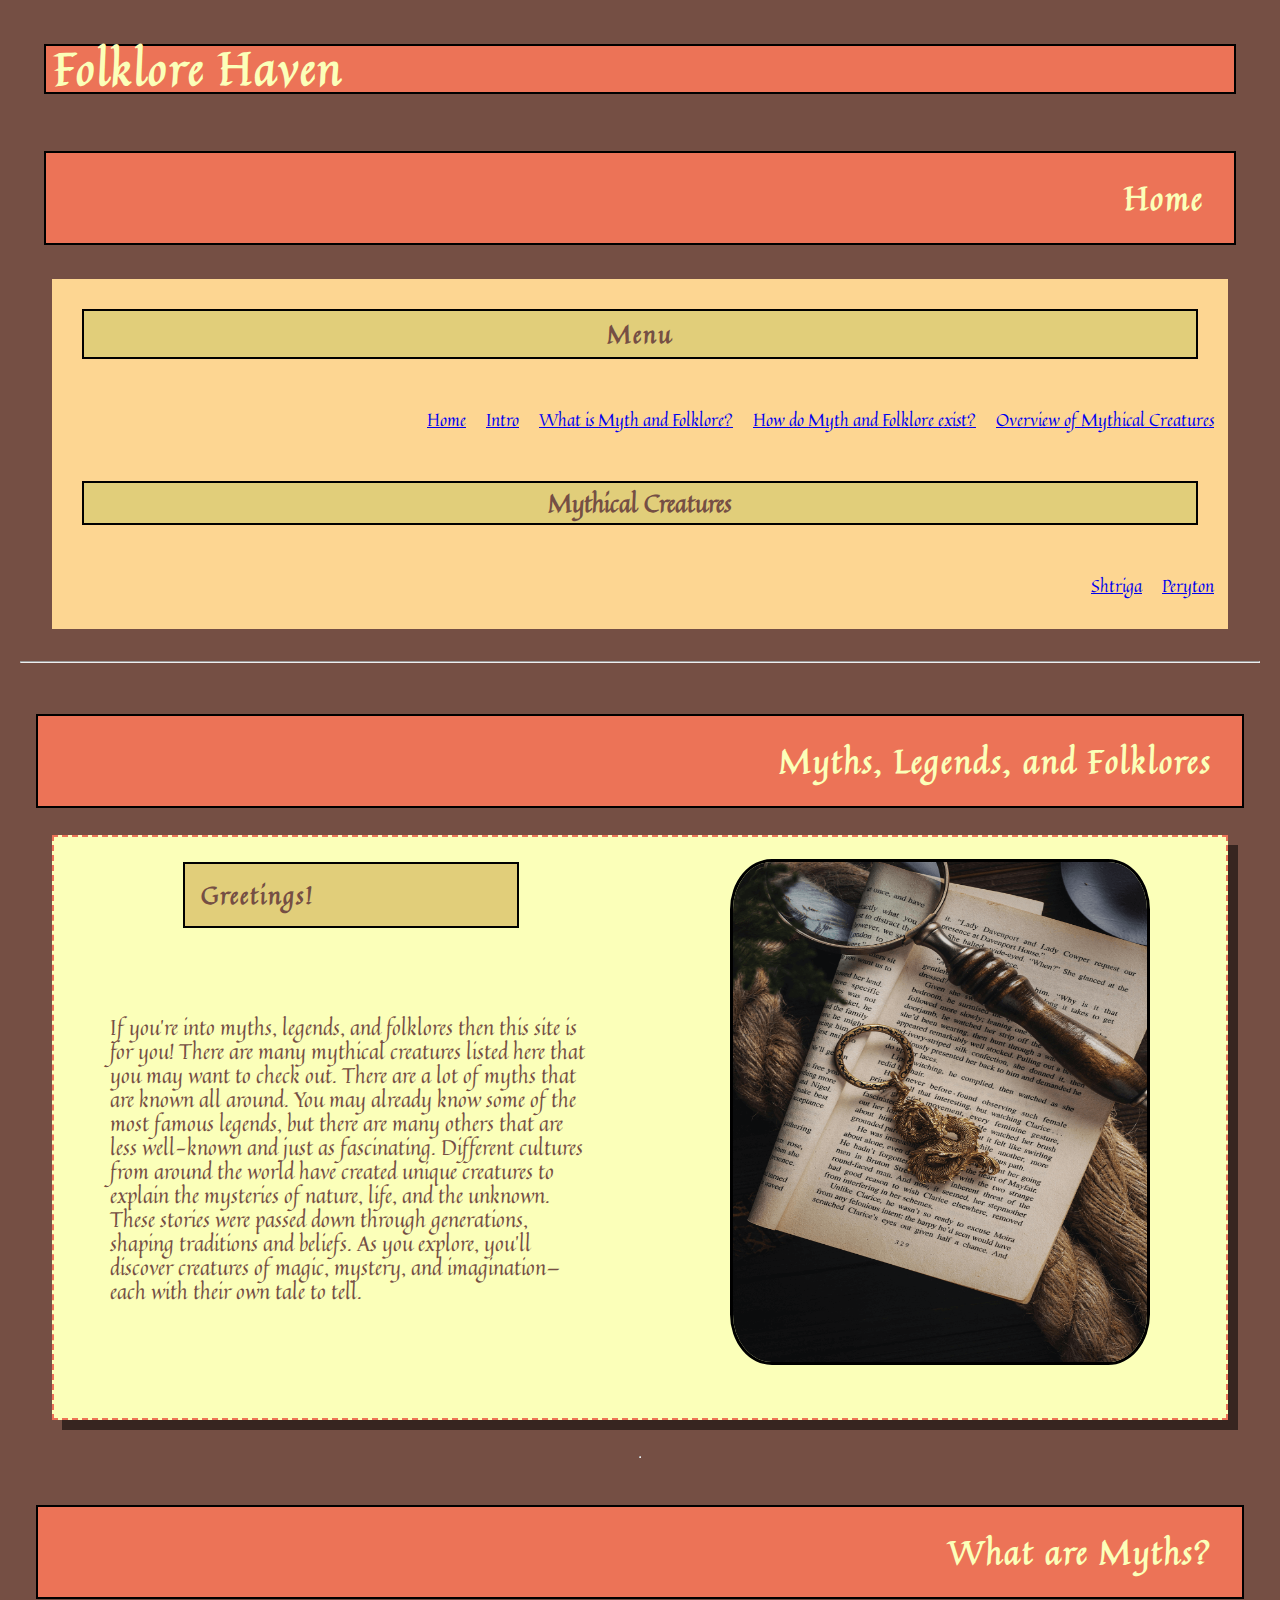
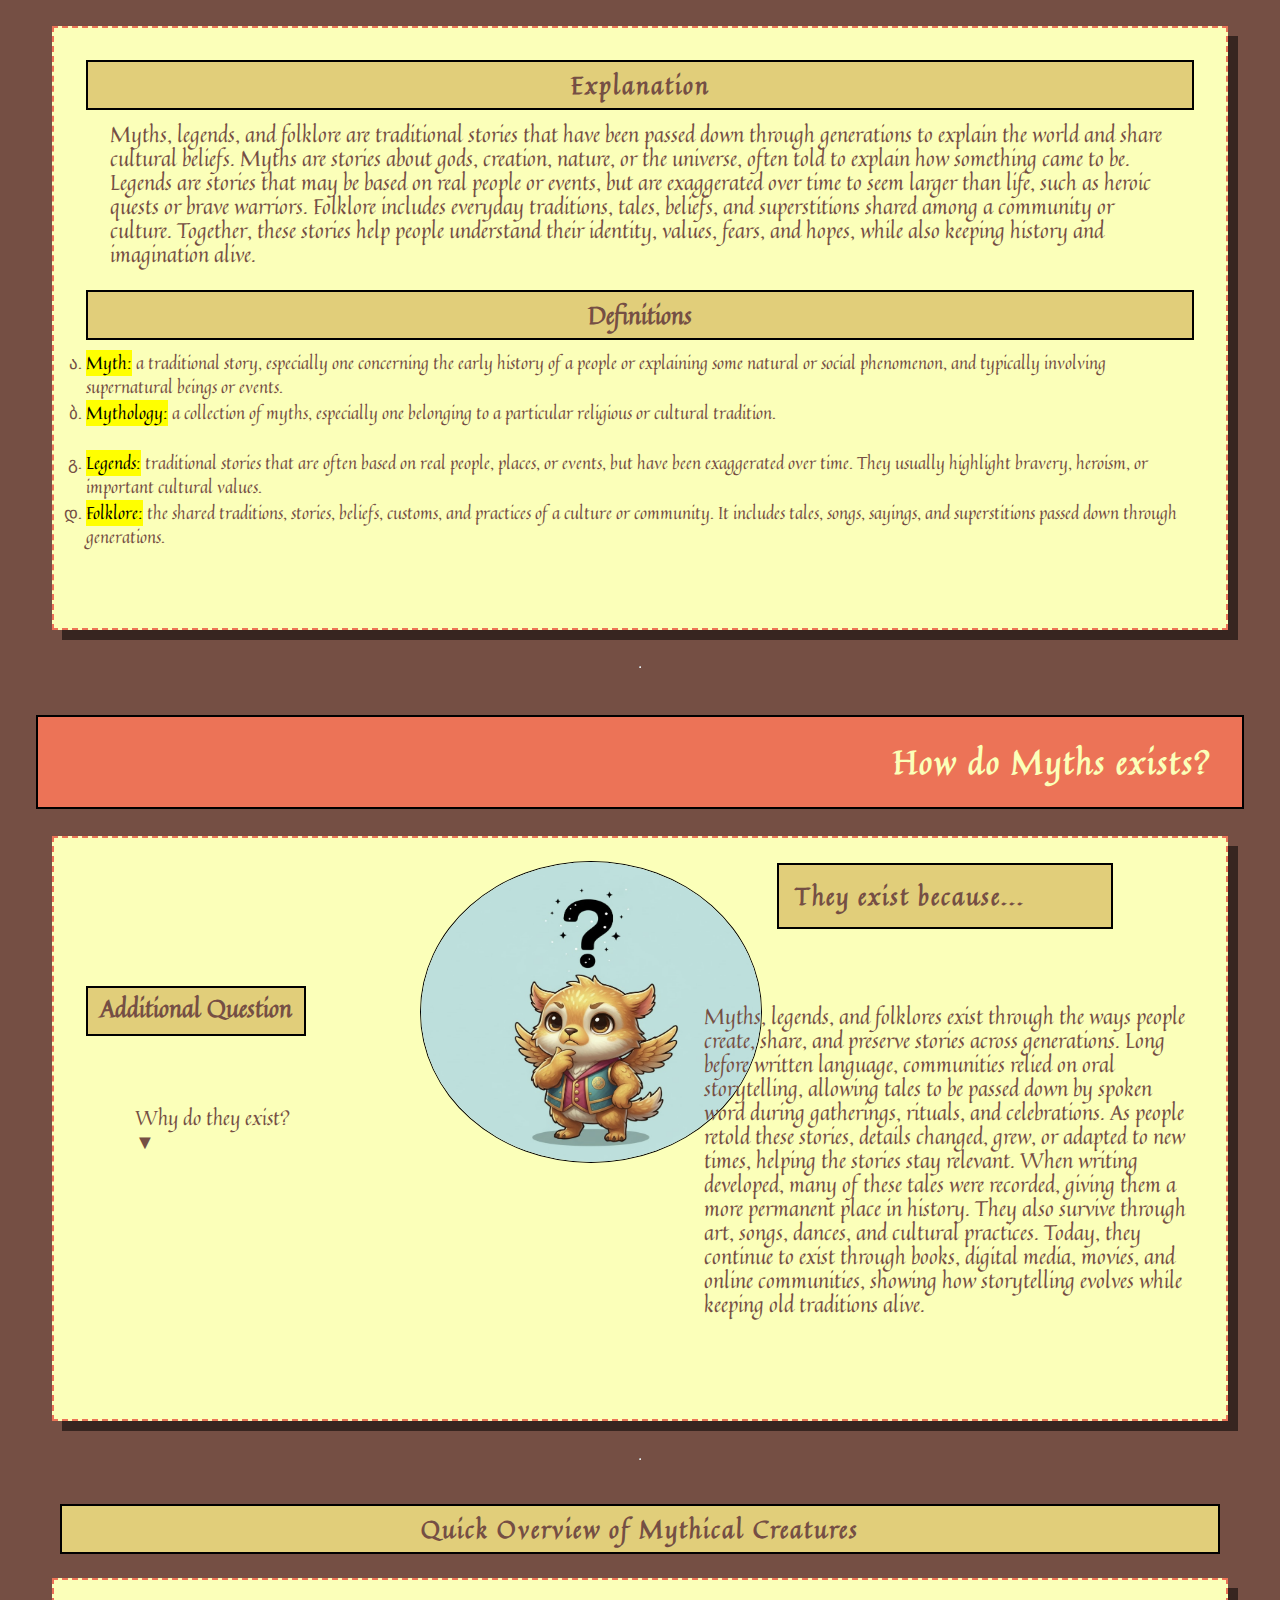
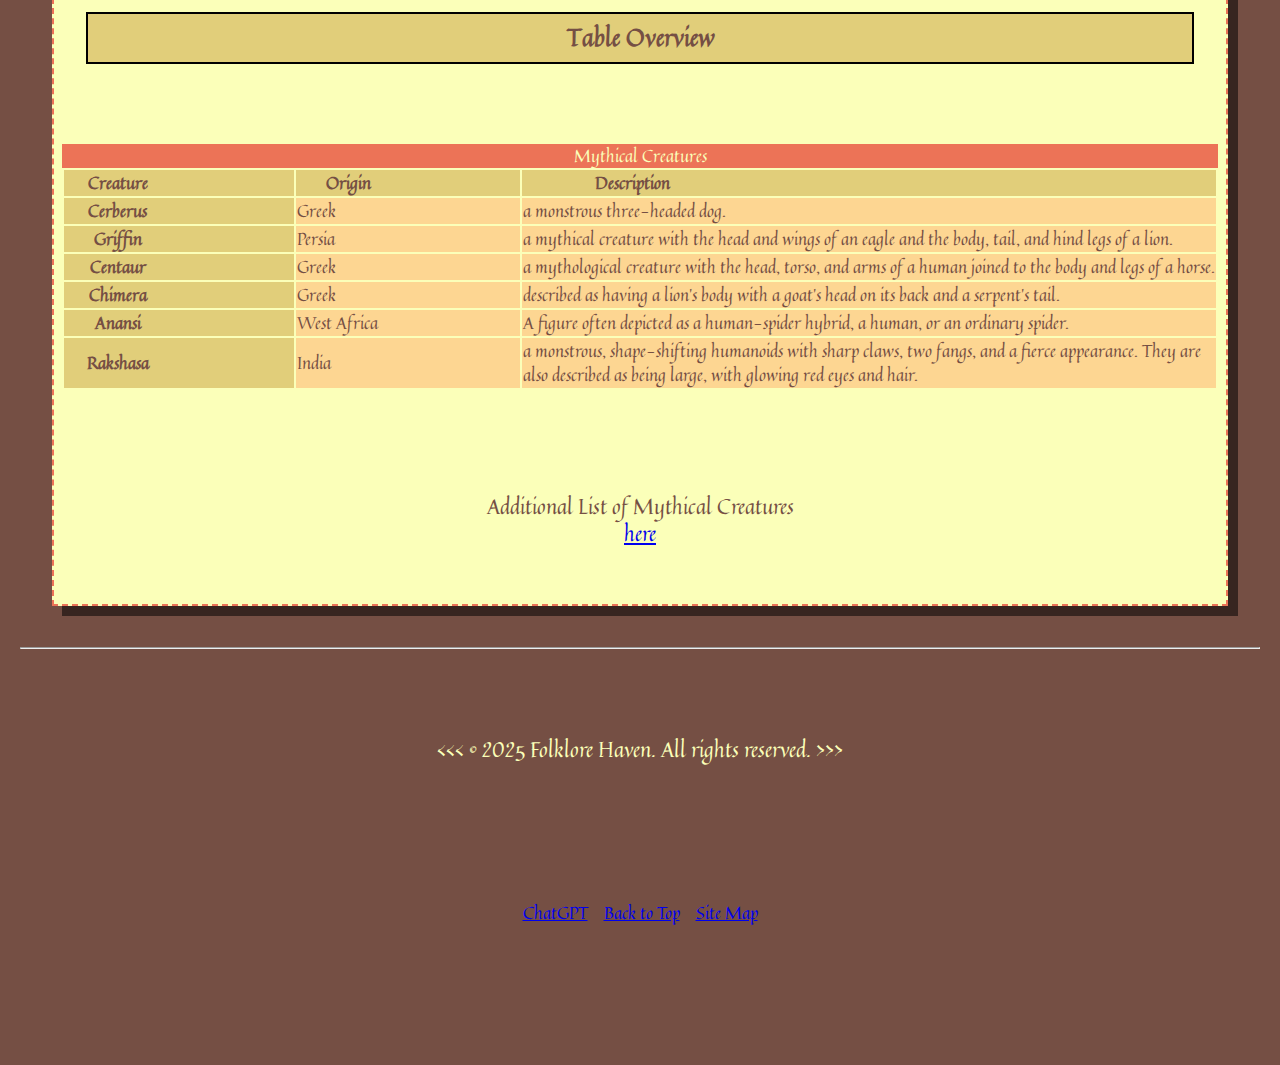
<file: final/index.html>
<!DOCTYPE html>
<html lang="en">
    <head>
        <meta charset="UTF-8">
        <meta name="author" content="Jasmine Chang">
        <meta name="description" content="This page contains introductory to Myths.">
        <title>Home</title>
        <link rel="icon" href="../final/img/icon_token_200x200.png" type="image/x-icon">
        <link rel="stylesheet" href="css/style.css">
    </head>
    <body>
        <header>
        <h1>Folklore Haven</h1>
        <h2>Home</h2>
        <nav aria-label="primary-navigation" class="navbar">
            <h3 class="grid-subtitles">Menu</h3>
            <ul>
                <li>
                    <a href="index.html">Home</a>
                </li>
                <li>
                    <a href="#mythintro">Intro</a>
                </li>
                <li>
                    <a href="#whatmyth">What is Myth and Folklore?</a>
                </li>
                <li>
                    <a href="#howmyth">How do Myth and Folklore exist?</a>
                </li>
                <li>
                    <a href="#overview">Overview of Mythical Creatures</a>
                </li>
            </ul>
            <h4 class="grid-subtitles">Mythical Creatures</h4>
            <ul>
                <li>
                    <a href="shtriga.html">Shtriga</a>
                </li>
                <li>
                    <a href="peryton.html">Peryton</a>
                </li>
            </ul>
        </nav>
        </header>

        <hr>

        <main>
            <article id="mythintro">
                <h2>Myths, Legends, and Folklores</h2>
                <section  class="grid-mythintro">
                    <figure class="fantabook">
                        <figcaption>Fantasy Book</figcaption>
                        <img src="../final/img/fantasy_book_600x900.png" alt="" class="border-fantabook" title="Fantasy Book" height="500" width="390" loading="lazy">
                    </figure>
                    <h3 class="greeting">Greetings!</h3>
                    <p class="intro-p">
                        If you’re into myths, legends, and folklores then this site is for you! There are many mythical creatures listed here that you may want to check out. 
                        There are a lot of myths that are known all around. You may already know some of the most famous legends, but there are many others that are less well-known and just as fascinating. Different cultures from around the world have created unique 
                        creatures to explain the mysteries of nature, life, and the unknown. These stories were passed down through generations, shaping traditions and beliefs. As you explore, you’ll discover creatures of magic, mystery, and imagination—each with their own tale to tell.
                    </p>

                </section>
            </article>

            <hr>

            <article id="whatmyth">
                <h2>What are Myths?</h2>
                <section class="grid-whatmyth">
                    <h3 class="grid-subtitles">Explanation</h3>
                    <p class="grid-whatmyth-p">
                        Myths, legends, and folklore are traditional stories that have been passed down through generations to explain the world and share cultural beliefs. 
                        Myths are stories about gods, creation, nature, or the universe, often told to explain how something came to be. Legends are stories that may be based on 
                        real people or events, but are exaggerated over time to seem larger than life, such as heroic quests or brave warriors. Folklore includes everyday traditions, tales, beliefs, and superstitions shared among a community or culture. 
                        Together, these stories help people understand their identity, values, fears, and hopes, while also keeping history and imagination alive.
                    </p>
                    <h4 class="grid-subtitles">Definitions</h4>
                    <ul class="definitions">
                        <li class=""><mark>Myth:</mark> a traditional story, especially one concerning the early history of a people or explaining some natural or social phenomenon, and typically involving supernatural beings or events.</li>
                        <li class=""><mark>Mythology:</mark> a collection of myths, especially one belonging to a particular religious or cultural tradition.</li>
                        <li class=""><mark>Legends:</mark> traditional stories that are often based on real people, places, or events, but have been exaggerated over time. They usually highlight bravery, heroism, or important cultural values.</li>
                        <li class=""><mark>Folklore:</mark> the shared traditions, stories, beliefs, customs, and practices of a culture or community. It includes tales, songs, sayings, and superstitions passed down through generations.</li>
                    </ul>
                </section>
            </article>

            <hr>

            <article id="howmyth">
                <h2>How do Myths exists? </h2>
                <section class="grid-howmyth">
                    <figure class="mascot">
                        <figcaption>Thinking Mascot</figcaption>
                    <img src="../final/img/question_mascot.png" alt="" class="border-mascot" title="Thinking Mascot" height="240" width="260" loading="lazy">
                    </figure>
                    <h3 class="howmyth-bc">They exist because...</h3>
                    <p class="howmyth-p">
                        Myths, legends, and folklores exist through the ways people create, share, and preserve stories across generations. 
                        Long before written language, communities relied on oral storytelling, allowing tales to be passed down by spoken 
                        word during gatherings, rituals, and celebrations. As people retold these stories, details changed, grew, or adapted to new times, helping the stories stay relevant. 
                        When writing developed, many of these tales were recorded, giving them a more permanent place in history. They also survive through art, songs, dances, 
                        and cultural practices. Today, they continue to exist through books, digital media, movies, and online communities, showing how storytelling evolves while keeping old traditions alive.
                    </p>
                    <aside>
                        <h5 class="grid-addquest">Additional Question</h5>
                        <details class="grid-dropdown">
                            <summary>
                                Why do they exist? 
                            </summary>
                            <p>
                                The "how" to myths also answers the "why" to myths. They existed because people have always needed ways to explain the world around them, especially before science and written history 
                                provided clear answers. These stories help communities make sense of natural events, life, death, and the mysteries of the unknown.
                            </p>
                        </details>
                    </aside>

                </section>
            </article>
            
            <hr>

            <article id="overview">
                <h3 class="grid-subtitles">Quick Overview of Mythical Creatures</h3>
                <section class="grid-overview">
                    <h5 class="grid-subtitles">Table Overview</h5>
                    <br>
                    <table class="grid-table">
                        <caption>Mythical Creatures</caption>
                        <thead>
                            <tr>
                                <th scope="col">Creature</th>
                                <th scope="col">Origin</th>
                                <th scope="col">Description</th>
                            </tr>
                        </thead>
                        <tbody>
                            <tr>
                                <th scope="row">Cerberus</th>
                                <td>Greek</td>
                                <td>a monstrous three-headed dog.</td>
                            </tr>
                            <tr>
                                <th scope="row">Griffin</th>
                                <td>Persia</td>
                                <td>
                                    a mythical creature with the head and wings of an eagle 
                                    and the body, tail, and hind legs of a lion.
                                </td>
                            </tr>
                            <tr>
                                <th scope="row">Centaur</th>
                                <td>Greek</td>
                                <td>
                                    a mythological creature with the head, torso, and arms of a human 
                                    joined to the body and legs of a horse.
                                </td>
                            </tr>
                            <tr>
                                <th scope="row">Chimera</th>
                                <td>Greek</td>
                                <td>
                                    described as having a lion's body with a goat's head on its back and a serpent's tail.
                                </td>
                            </tr>
                            <tr>
                                <th scope="row">Anansi</th>
                                <td>West Africa</td>
                                <td>
                                    A figure often depicted as a human-spider hybrid, a human, or an ordinary spider.
                                </td>
                            </tr>
                            <tr>
                                <th scope="row">Rakshasa</th>
                                <td>India</td>
                                <td>
                                    a monstrous, shape-shifting humanoids with sharp claws, two fangs, and a fierce appearance. 
                                    They are also described as being large, with glowing red eyes and hair. 
                                </td>
                            </tr>
                        </tbody>
                    </table>
                    <br>
                    <p>
                        Additional List of Mythical Creatures
                        <a href="subpage.html" class="grid-subtitles">here</a>
                    </p>
                    
                </section>
            </article>

        </main>
        
        <hr>

        <footer class="footer">
            <p class="copyright">
            &lt;&lt;&lt; &copy; 2025 Folklore Haven. All rights reserved. &gt;&gt;&gt;
            </p>
            <nav class="footnav">
                <ul class="footnav-content">
                    <li>
                        <a href="https://chatgpt.com/" target="_blank">ChatGPT</a>
                    </li>
                    <li>
                        <a href="#">Back to Top</a>
                    </li>
                    <li>
                        <a href="site.html">Site Map</a>
                    </li>
                </ul>   
            </nav>
        </footer>
    </body>
</html>
</file>
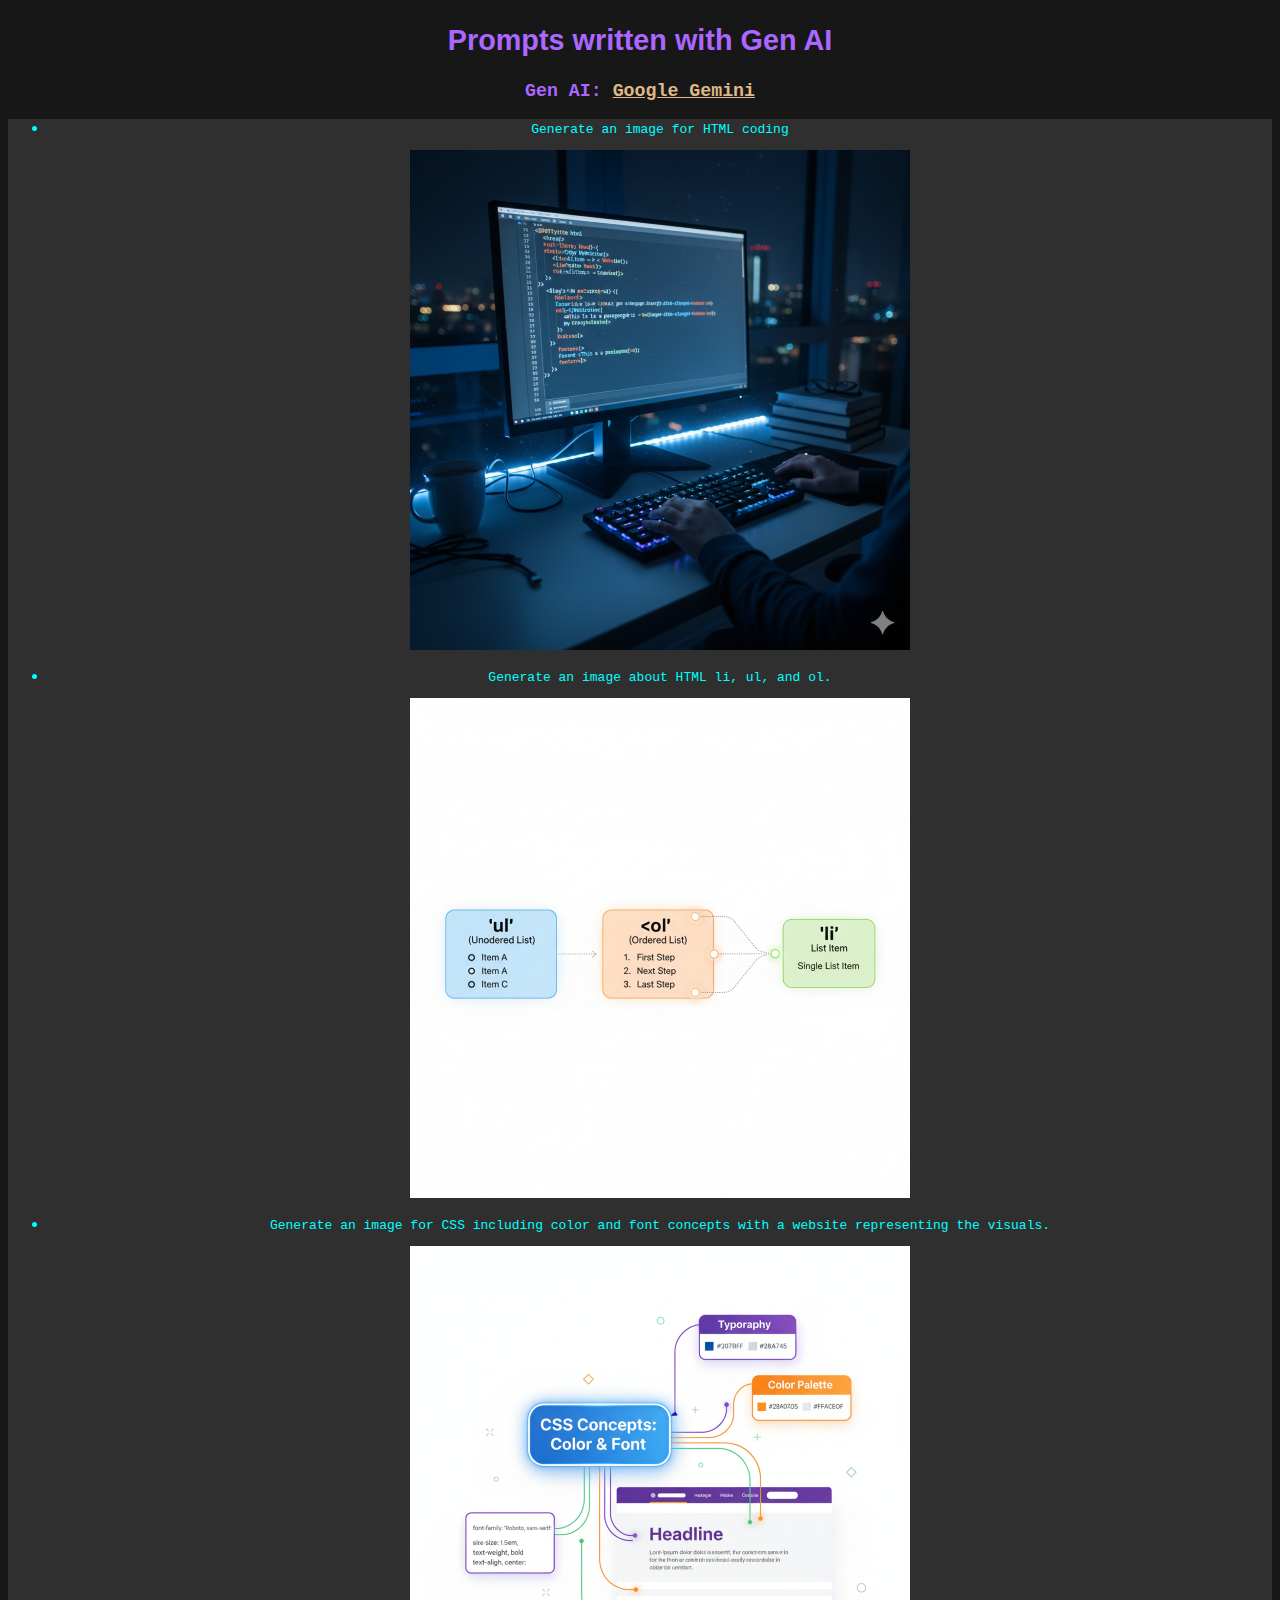
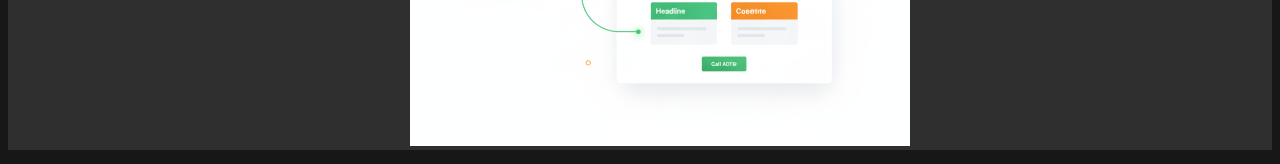
<file: w3/index.html>
<!DOCTYPE html>
<html lang="en">
<head>
    <meta charset="UTF-8">
    <title>W3 attendance</title>
    <link rel="stylesheet" href="style.css">
</head>
<body>
    <h2>Prompts written with Gen AI</h2>
    <h3>Gen AI: <a href="https://gemini.google.com/app/40b3d815913e5b21?is_sa=1&is_sa=1&android-min-version=301356232&ios-min-version=322.0&campaign_id=skws&utm_source=sem&utm_source=google&utm_medium=paid-media&utm_medium=cpc&utm_campaign=skws&utm_campaign=2024enUS_gemfeb&pt=9008&mt=8&ct=p-growth-sem-skws&gad_source=1&gad_campaignid=22748924156&gbraid=0AAAAApk5BhlhW57MUqpmGlB2j6nESVioH&gclid=CjwKCAjwjffHBhBuEiwAKMb8pOtTO0lEArS9hv01aD3iJj_EL8xeYtrleRXwsDYzpBdxzCqC186IPBoCrMUQAvD_BwE&gclsrc=aw.ds" target="_blank">Google Gemini</a></h3>
    <ul>
        <li>
        <p>Generate an image for HTML coding</p>
        <img src="../img/html_img.png" alt="htmlcode">
        </li>
        
        <li>
        <p>Generate an image about HTML li, ul, and ol.</p>
        <img src="../img/html_list_img.png" alt="lists">
        </li>
        
        <li>
        <p>Generate an image for CSS including color and font concepts with a website representing the visuals.</p>
        <img src="../img/css_img.png" alt="css">
        </li>
        
    </ul>


</body>
</html>
</file>
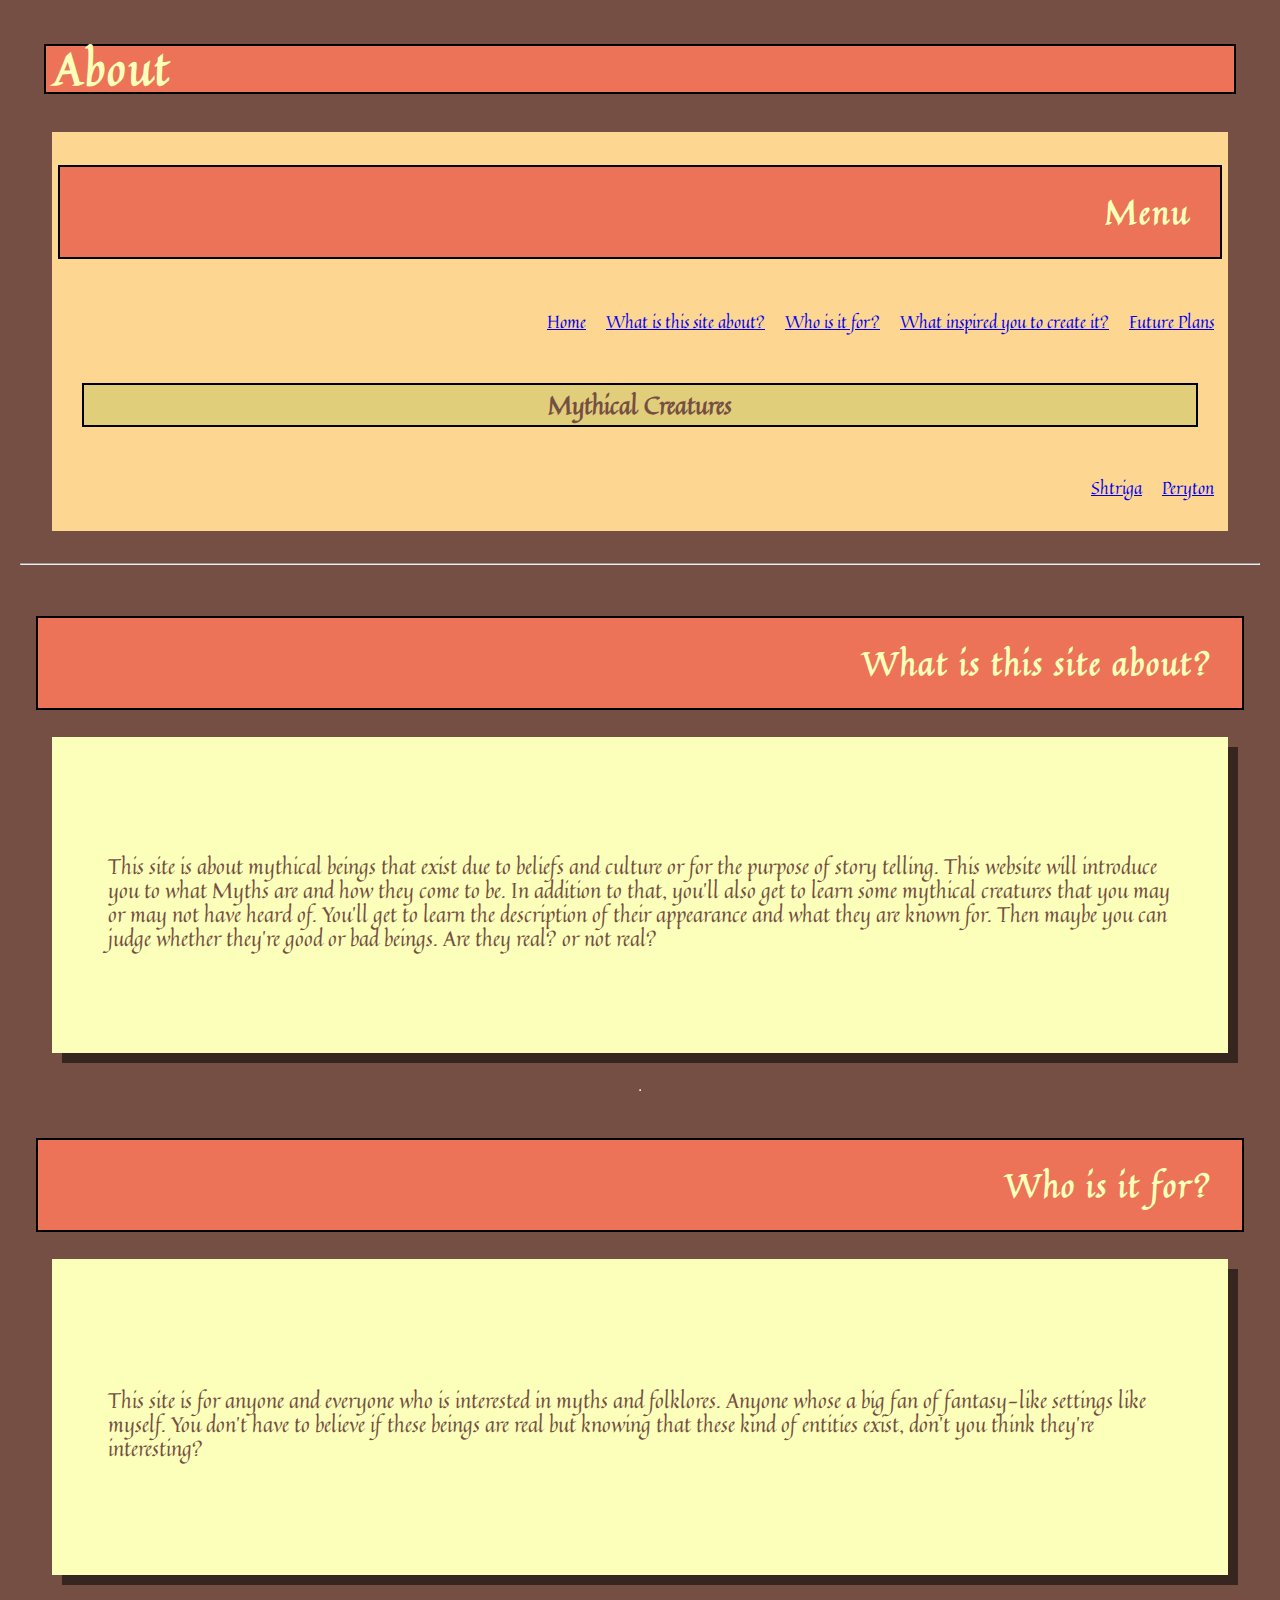
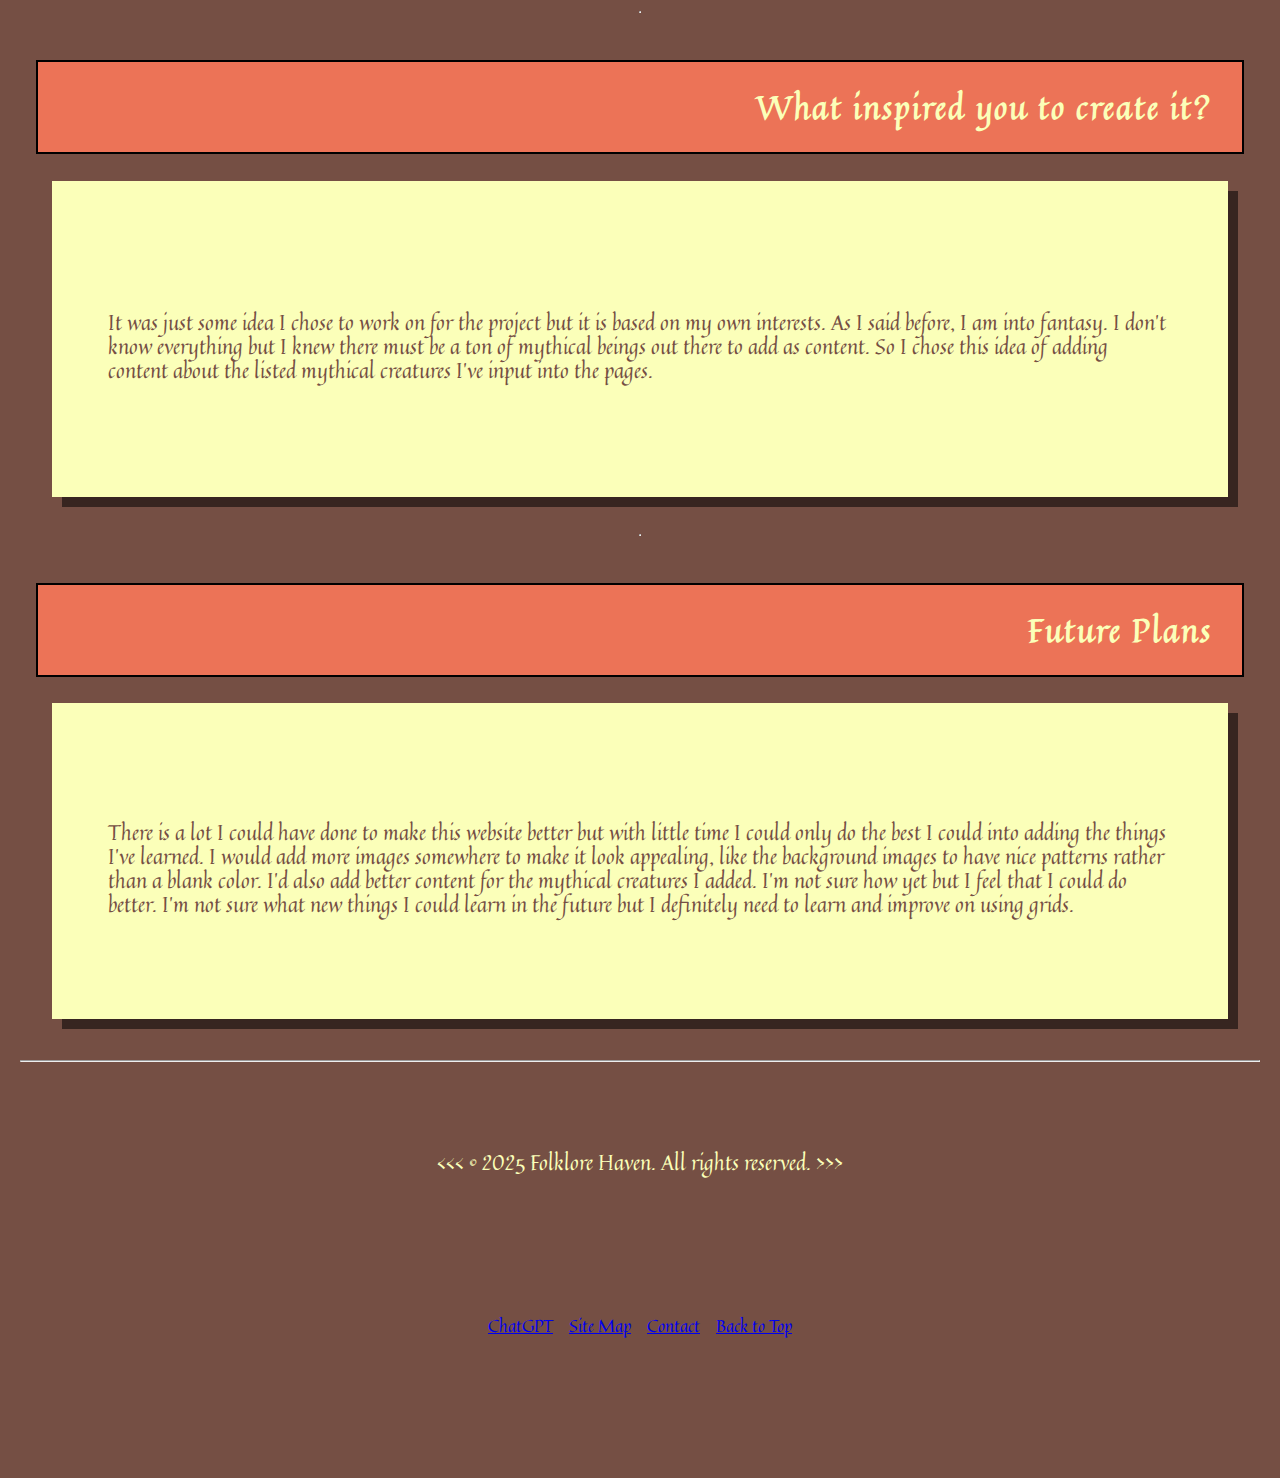
<file: final/about.html>
<!DOCTYPE html>
<html lang="en">
    <head>
        <meta charset="UTF-8">
        <meta name="author" content="Jasmine Chang">
        <meta name="description" content="This page contains content of Mythical creature Shtriga.">
        <title>About</title>
        <link rel="icon" href="../final/img/icon_token_200x200.png" type="image/x-icon">
        <link rel="stylesheet" href="css/style.css">
    </head>
    <body>
        <header>
        <h1>About</h1>
        <nav aria-label="primary-navigation" class="navbar">
            <h2>Menu</h2>
            <ul>
                <li>
                    <a href="index.html">Home</a>
                </li>
                <li>
                    <a href="#whatis">What is this site about?</a>
                </li>
                <li>
                    <a href="#who">Who is it for?</a>
                </li>
                <li>
                    <a href="#whatinspo">What inspired you to create it?</a>
                </li>
                <li>
                    <a href="#future">Future Plans</a>
                </li>
            </ul>
            <h4 class="grid-subtitles">Mythical Creatures</h4>
            <ul>
                <li>
                    <a href="shtriga.html">Shtriga</a>
                </li>
                <li>
                    <a href="peryton.html">Peryton</a>
                </li>
            </ul>
        </nav>
        </header>

        <hr>

        <main>
            <article id="whatis">
                <h2>What is this site about?</h2>
                <section class="grid-desc-p">
                    <p class="grid-p">
                        This site is about mythical beings that exist due to beliefs and culture or 
                        for the purpose of story telling. This website will introduce you to what Myths are and how they come to be.
                        In addition to that, you'll also get to learn some mythical creatures that you may or may not have heard of.
                        You'll get to learn the description of their appearance and what they are known for.
                        Then maybe you can judge whether they're good or bad beings. Are they real? or not real?
                    </p>
                </section>
            </article>
            <hr>
            <article id="who">
                <h2>Who is it for?</h2>
                <section class="grid-desc-p">
                    <p class="grid-p">
                        This site is for anyone and everyone who is interested in myths and folklores. Anyone whose a big fan of fantasy-like settings like myself.
                        You don't have to believe if these beings are real but knowing that these 
                        kind of entities exist, don't you think they're interesting?
                    </p>
                </section>
            </article>
            <hr>
            <article id="whatinspo">
                <h2>What inspired you to create it?</h2>
                <section class="grid-desc-p">
                    <p class="grid-p">
                        It was just some idea I chose to work on for the project but it is based on
                        my own interests. As I said before, I am into fantasy. I don't know everything
                        but I knew there must be a ton of mythical beings out there to add as content. So I chose 
                        this idea of adding content about the listed mythical creatures I've input into the pages.
                    </p>
                </section>
            </article>
            <hr>
            <article id="future">
                <h2>Future Plans</h2>
                <section class="grid-desc-p">
                    <p class="grid-p">
                        There is a lot I could have done to make this website better but with little time I could only do
                        the best I could into adding the things I've learned. I would add more images somewhere to make it look appealing, like the background
                        images to have nice patterns rather than a blank color. I'd also add better content for the mythical creatures
                        I added. I'm not sure how yet but I feel that I could do better. I'm not sure what new things I could learn in 
                        the future but I definitely need to learn and improve on using grids.
                    </p>
                </section>
            </article>
        </main>
        
        <hr>

        <footer class="footer">
            <p class="copyright">
            &lt;&lt;&lt; &copy; 2025 Folklore Haven. All rights reserved. &gt;&gt;&gt;
            </p>
            <nav class="footnav">
                <ul class="footnav-content">
                    <li>
                        <a href="https://chatgpt.com/" target="_blank">ChatGPT</a>
                    </li>
                    <li>
                        <a href="site.html">Site Map</a>
                    </li>
                    <li>
                        <a href="contact.html">Contact</a>
                    </li>
                    <li>
                        <a href="#">Back to Top</a>
                    </li>
                </ul>   
            </nav>
        </footer>
    </body>
</html>
</file>
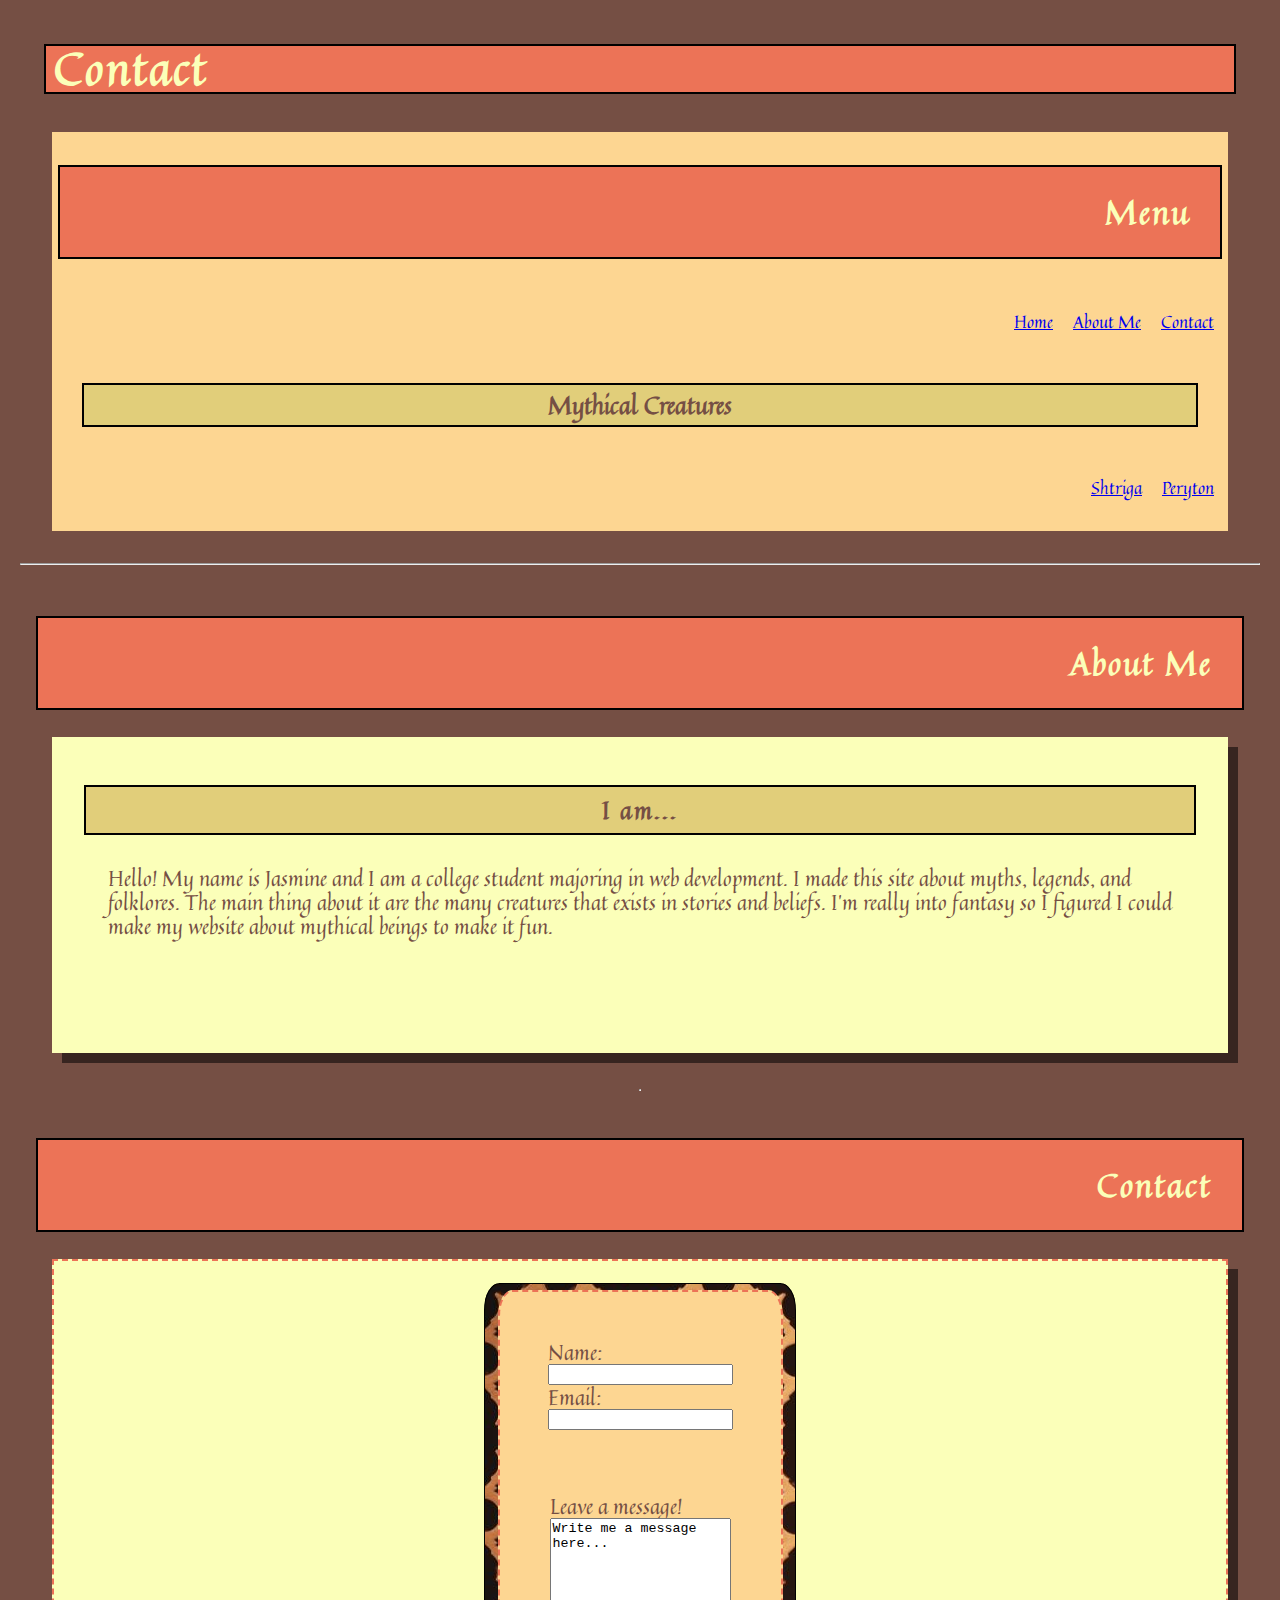
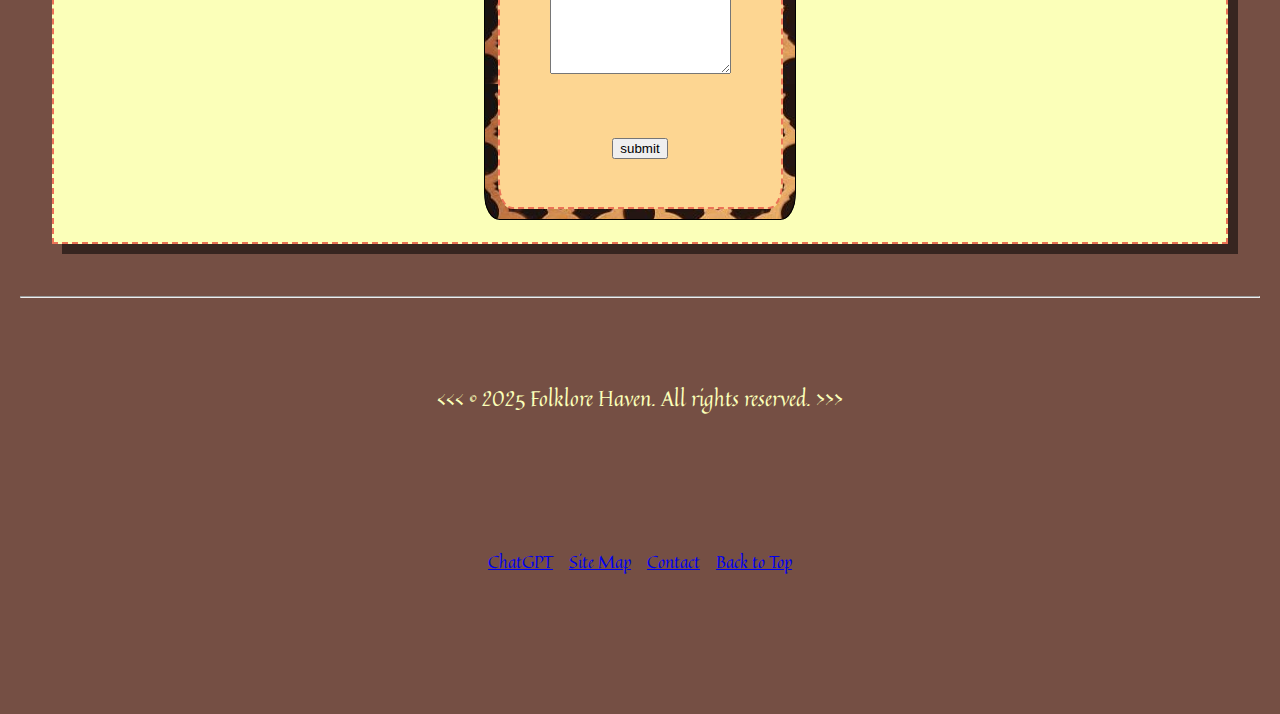
<file: final/contact.html>
<!DOCTYPE html>
<html lang="en">
    <head>
        <meta charset="UTF-8">
        <meta name="author" content="Jasmine Chang">
        <meta name="description" content="This page contains content of Mythical creature Shtriga.">
        <title>Contact</title>
        <link rel="icon" href="../final/img/icon_token_200x200.png" type="image/x-icon">
        <link rel="stylesheet" href="css/style.css">
    </head>
    <body>
        <header>
        <h1>Contact</h1>
        <nav aria-label="primary-navigation" class="navbar">
            <h2>Menu</h2>
            <ul>
                <li>
                    <a href="index.html">Home</a>
                </li>
                <li>
                    <a href="#aboutme">About Me</a>
                </li>
                <li>
                    <a href="#contact">Contact</a>
                </li>
            </ul>
            <h4 class="grid-subtitles">Mythical Creatures</h4>
            <ul>
                <li>
                    <a href="shtriga.html">Shtriga</a>
                </li>
                <li>
                    <a href="peryton.html">Peryton</a>
                </li>
            </ul>
        </nav>
        </header>

        <hr>

        <main>
            <article id="aboutme">
                <h2>About Me</h2>
                <section class="grid-desc-p">
                    <h3 class="grid-subtitles">I am...</h3>
                    <p class="grid-p">
                        Hello! My name is Jasmine and I am a college student majoring in web development. I made this site about myths, legends, and folklores. 
                        The main thing about it are the many creatures that exists in stories 
                        and beliefs. I'm really into fantasy so I figured I could make my website about mythical 
                        beings to make it fun.
                    </p>
                </section>
            </article>
            <hr>
            <article id="contact">
                <h2>Contact</h2>
                <section class="grid-contact">
                    <h3 class="grid-subtitles">&nbsp;</h3>
                    <fieldset class="grid-fieldset">
                        <form class="grid-form">
                            <p>
                                <label for="name">Name:</label>
                                <input type="text" name="name" id="name" minlength="2" maxlength="15">
                                <label for="email">Email:</label>
                                <input type="text" name="email" id="email" required>
                            </p>
                            <p>
                                <label for="message">Leave a message!</label>
                                <textarea name="message" id="message" minlength="70">Write me a message here...</textarea>
                            </p>
                            <p>
                                <input type="submit" value="submit">
                            </p>
                        </form>
                        
                    </fieldset>
                </section>
            </article>
        </main>
        
        <hr>

        <footer class="footer">
            <p class="copyright">
            &lt;&lt;&lt; &copy; 2025 Folklore Haven. All rights reserved. &gt;&gt;&gt;
            </p>
            <nav class="footnav">
                <ul class="footnav-content">
                    <li>
                        <a href="https://chatgpt.com/" target="_blank">ChatGPT</a>
                    </li>
                    <li>
                        <a href="site.html">Site Map</a>
                    </li>
                    <li>
                        <a href="contact.html">Contact</a>
                    </li>
                    <li>
                        <a href="#">Back to Top</a>
                    </li>
                </ul>   
            </nav>
        </footer>
    </body>
</html>
</file>
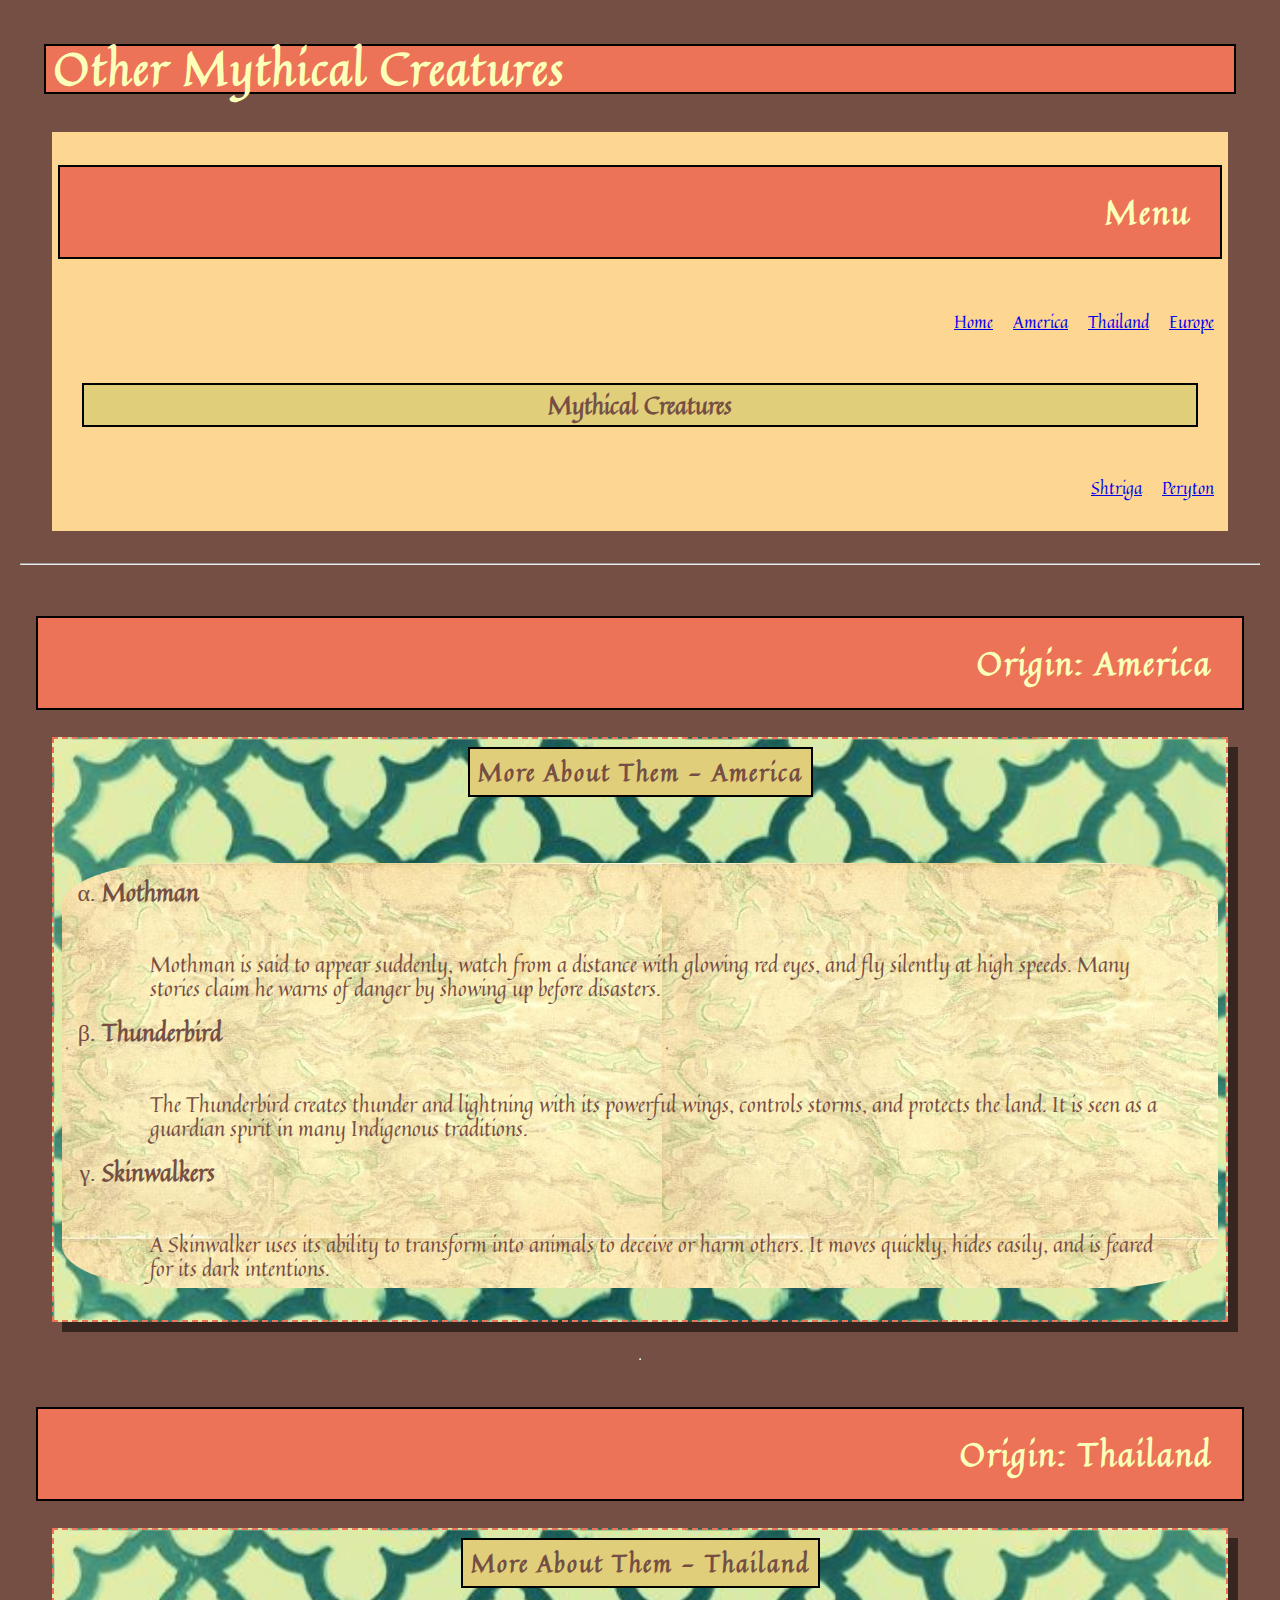
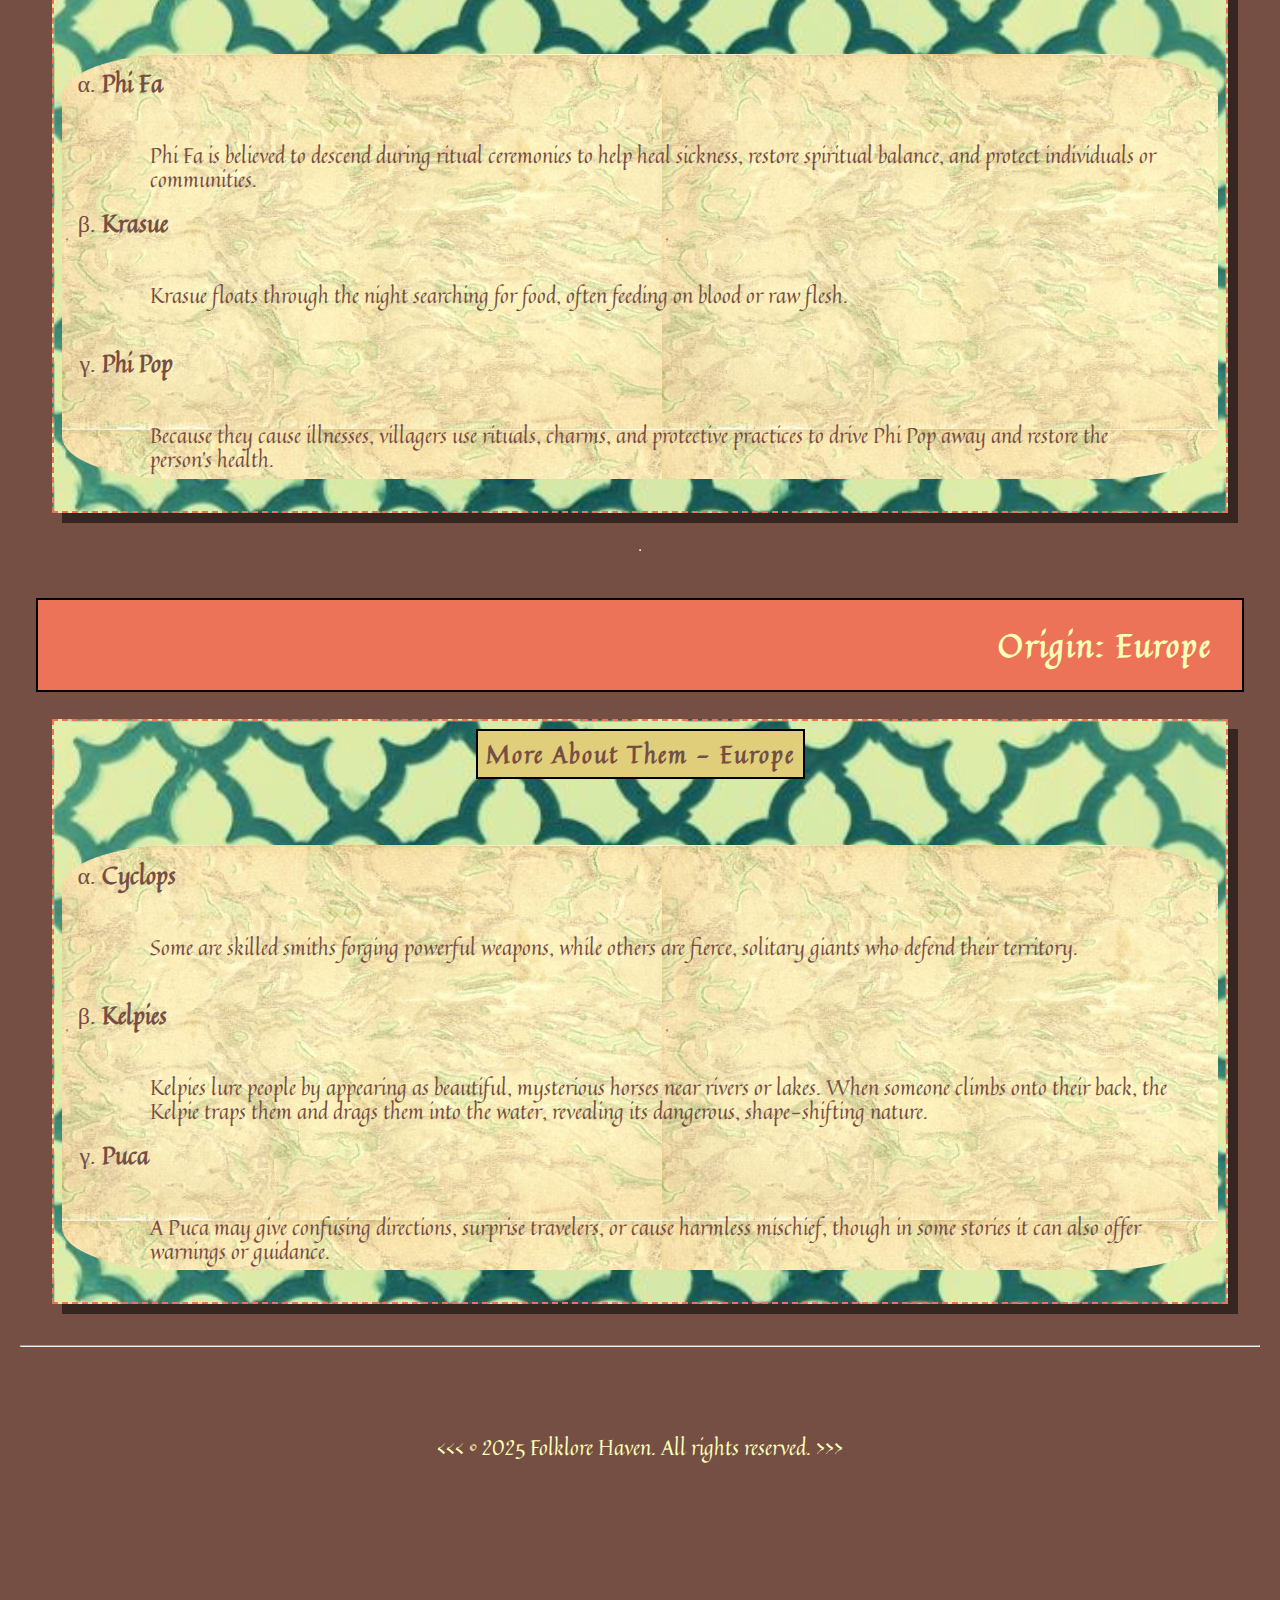
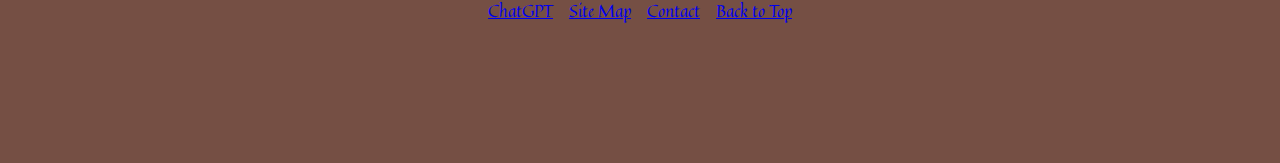
<file: final/learnmore.html>
<!DOCTYPE html>
<html lang="en">
    <head>
        <meta charset="UTF-8">
        <meta name="author" content="Jasmine Chang">
        <meta name="description" content="This page contains content of Mythical creature Shtriga.">
        <title>Additional Myth Creatures</title>
        <link rel="icon" href="../final/img/icon_token_200x200.png" type="image/x-icon">
        <link rel="stylesheet" href="css/style.css">
    </head>
    <body>
        <header>
        <h1>Other Mythical Creatures</h1>
        <nav aria-label="primary-navigation" class="navbar">
            <h2>Menu</h2>
            <ul>
                <li>
                    <a href="index.html">Home</a>
                </li>
                <li>
                    <a href="#america">America</a>
                </li>
                <li>
                    <a href="#thailand">Thailand</a>
                </li>
                <li>
                    <a href="#europe">Europe</a>
                </li>
            </ul>
            <h4 class="grid-subtitles">Mythical Creatures</h4>
            <ul>
                <li>
                    <a href="shtriga.html">Shtriga</a>
                </li>
                <li>
                    <a href="peryton.html">Peryton</a>
                </li>
            </ul>
        </nav>
        </header>

        <hr>

        <main>
            <article id="america">
                <h2>Origin: America</h2>
                <section class="grid-addmyth-creatures">
                    <h3 class="grid-subtitles">More About Them - America</h3>
                    <ul class="grid-addmyth-lists">
                        <li><strong class="grid-ignore-content">Mothman</strong><p>Mothman is said to appear suddenly, watch from a distance with glowing red eyes, 
                            and fly silently at high speeds. Many stories claim he warns of danger by showing up before disasters.</p></li>
                        <li><strong class="grid-ignore-content">Thunderbird</strong><p>The Thunderbird creates thunder and lightning with its powerful wings, controls storms, 
                            and protects the land. It is seen as a guardian spirit in many Indigenous traditions.</p></li>
                        <li><strong class="grid-ignore-content">Skinwalkers</strong><p>A Skinwalker uses its ability to transform into animals to deceive or harm others. 
                            It moves quickly, hides easily, and is feared for its dark intentions.</p></li>
                    </ul>
                    <br>
                    
                </section>
            </article>

            <hr>

            <article id="thailand">
                <h2>Origin: Thailand</h2>
                <section class="grid-addmyth-creatures">
                    <h3 class="grid-subtitles">More About Them - Thailand</h3>
                    <ul class="grid-addmyth-lists">
                        <li><strong class="grid-ignore-content">Phi Fa</strong><p>Phi Fa is believed to descend during ritual ceremonies 
                            to help heal sickness, restore spiritual balance, and protect individuals or communities.</p></li>
                        <li><strong class="grid-ignore-content">Krasue</strong><p>Krasue floats through the night searching for food, often feeding on blood or raw flesh.</p></li>
                        <li><strong class="grid-ignore-content">Phi Pop</strong><p> Because they cause illnesses, villagers use rituals, charms, and protective practices to drive Phi Pop away and restore the person’s health.</p></li>
                    </ul>
                    
                </section>
            </article>

            <hr>

            <article id="europe">
                <h2>Origin: Europe</h2>
                <section class="grid-addmyth-creatures">
                    <h3 class="grid-subtitles">More About Them - Europe</h3>
                    <ul class="grid-addmyth-lists">
                        <li><strong class="grid-ignore-content">Cyclops</strong><p>Some are skilled smiths forging powerful weapons, while others are fierce, solitary giants who defend their territory.</p></li>
                        <li><strong class="grid-ignore-content">Kelpies</strong><p>Kelpies lure people by appearing as beautiful, mysterious horses near rivers or lakes. When someone climbs onto their back, the Kelpie 
                            traps them and drags them into the water, revealing its dangerous, shape-shifting nature.</p></li>
                        <li><strong class="grid-ignore-content">Puca</strong><p>A Puca may give confusing directions, surprise travelers, or cause harmless 
                            mischief, though in some stories it can also offer warnings or guidance.</p></li>
                    </ul>

                </section>
            </article>
        </main>
        
        <hr>

        <footer class="footer">
            <p class="copyright">
            &lt;&lt;&lt; &copy; 2025 Folklore Haven. All rights reserved. &gt;&gt;&gt;
            </p>
            <nav class="footnav">
                <ul class="footnav-content">
                    <li>
                        <a href="https://chatgpt.com/" target="_blank">ChatGPT</a>
                    </li>
                    <li>
                        <a href="site.html">Site Map</a>
                    </li>
                    <li>
                        <a href="contact.html">Contact</a>
                    </li>
                    <li>
                        <a href="#">Back to Top</a>
                    </li>
                </ul>   
            </nav>
        </footer>
    </body>
</html>
</file>
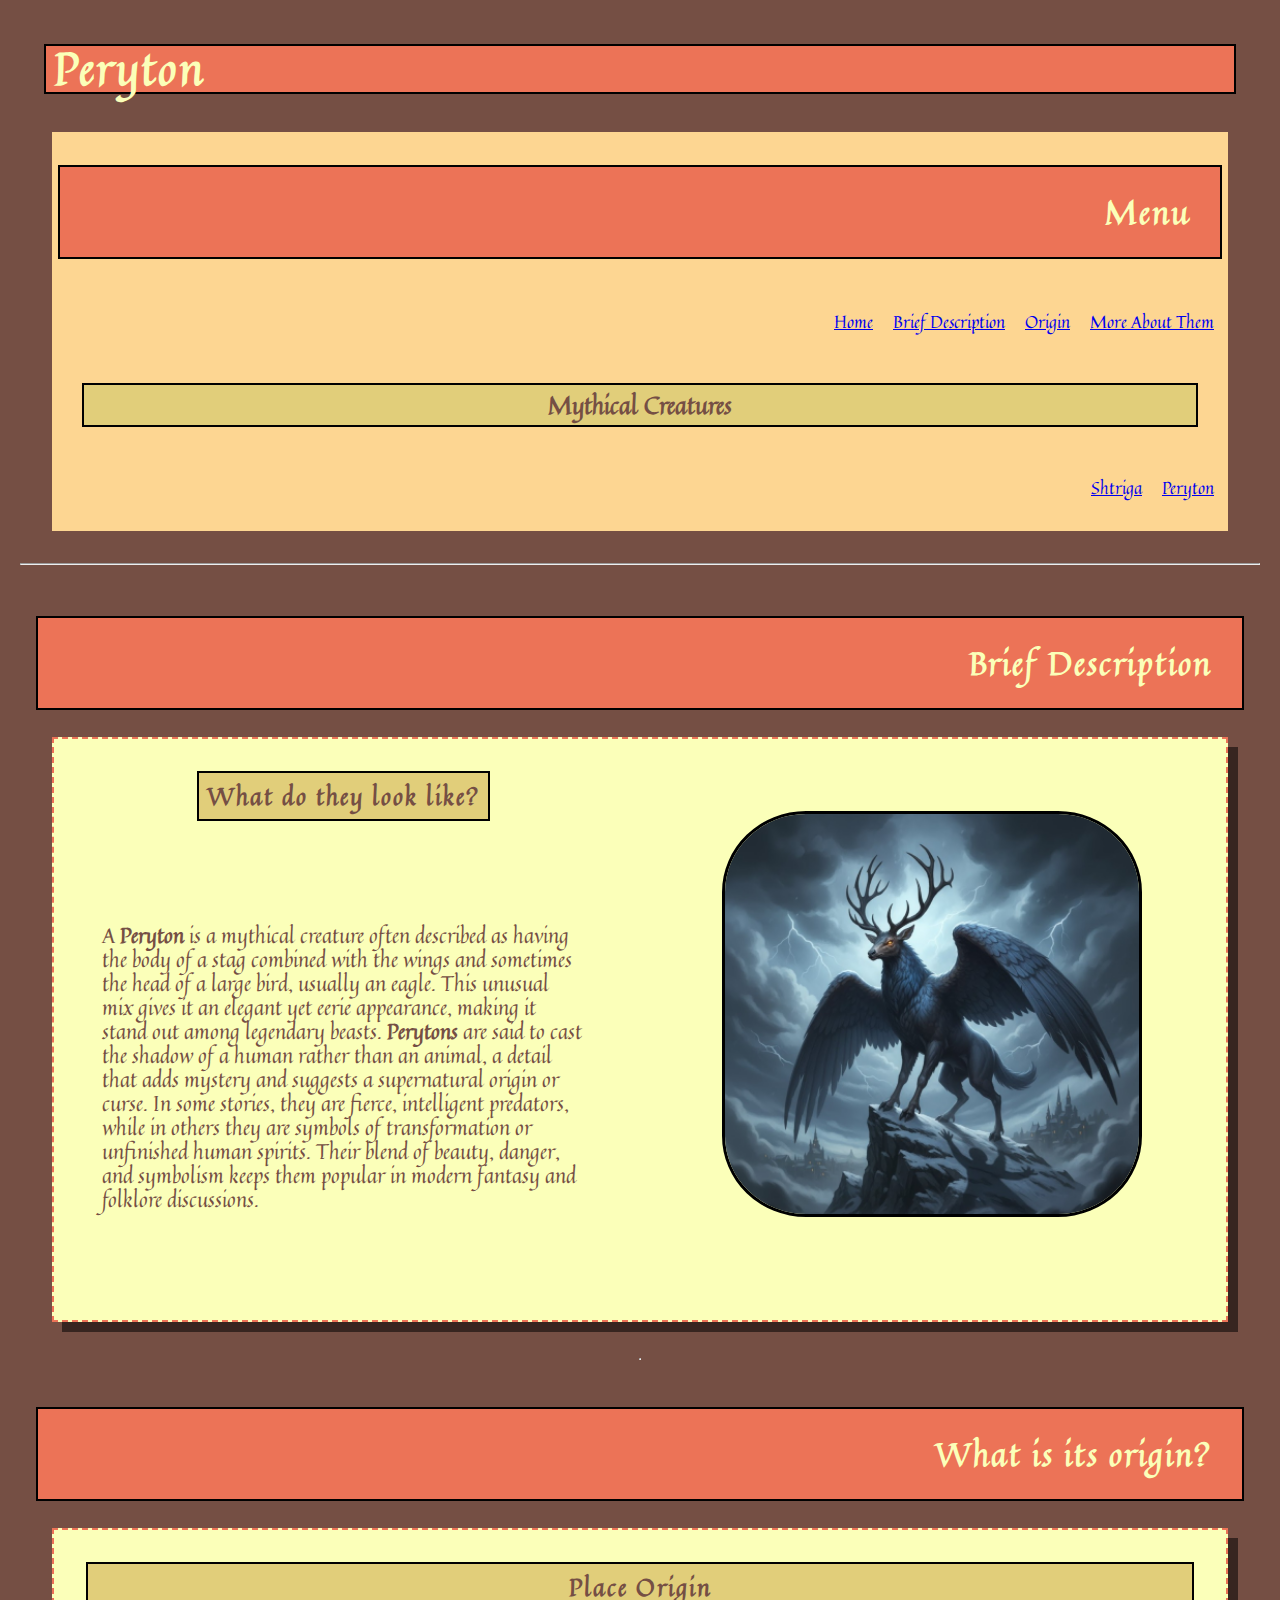
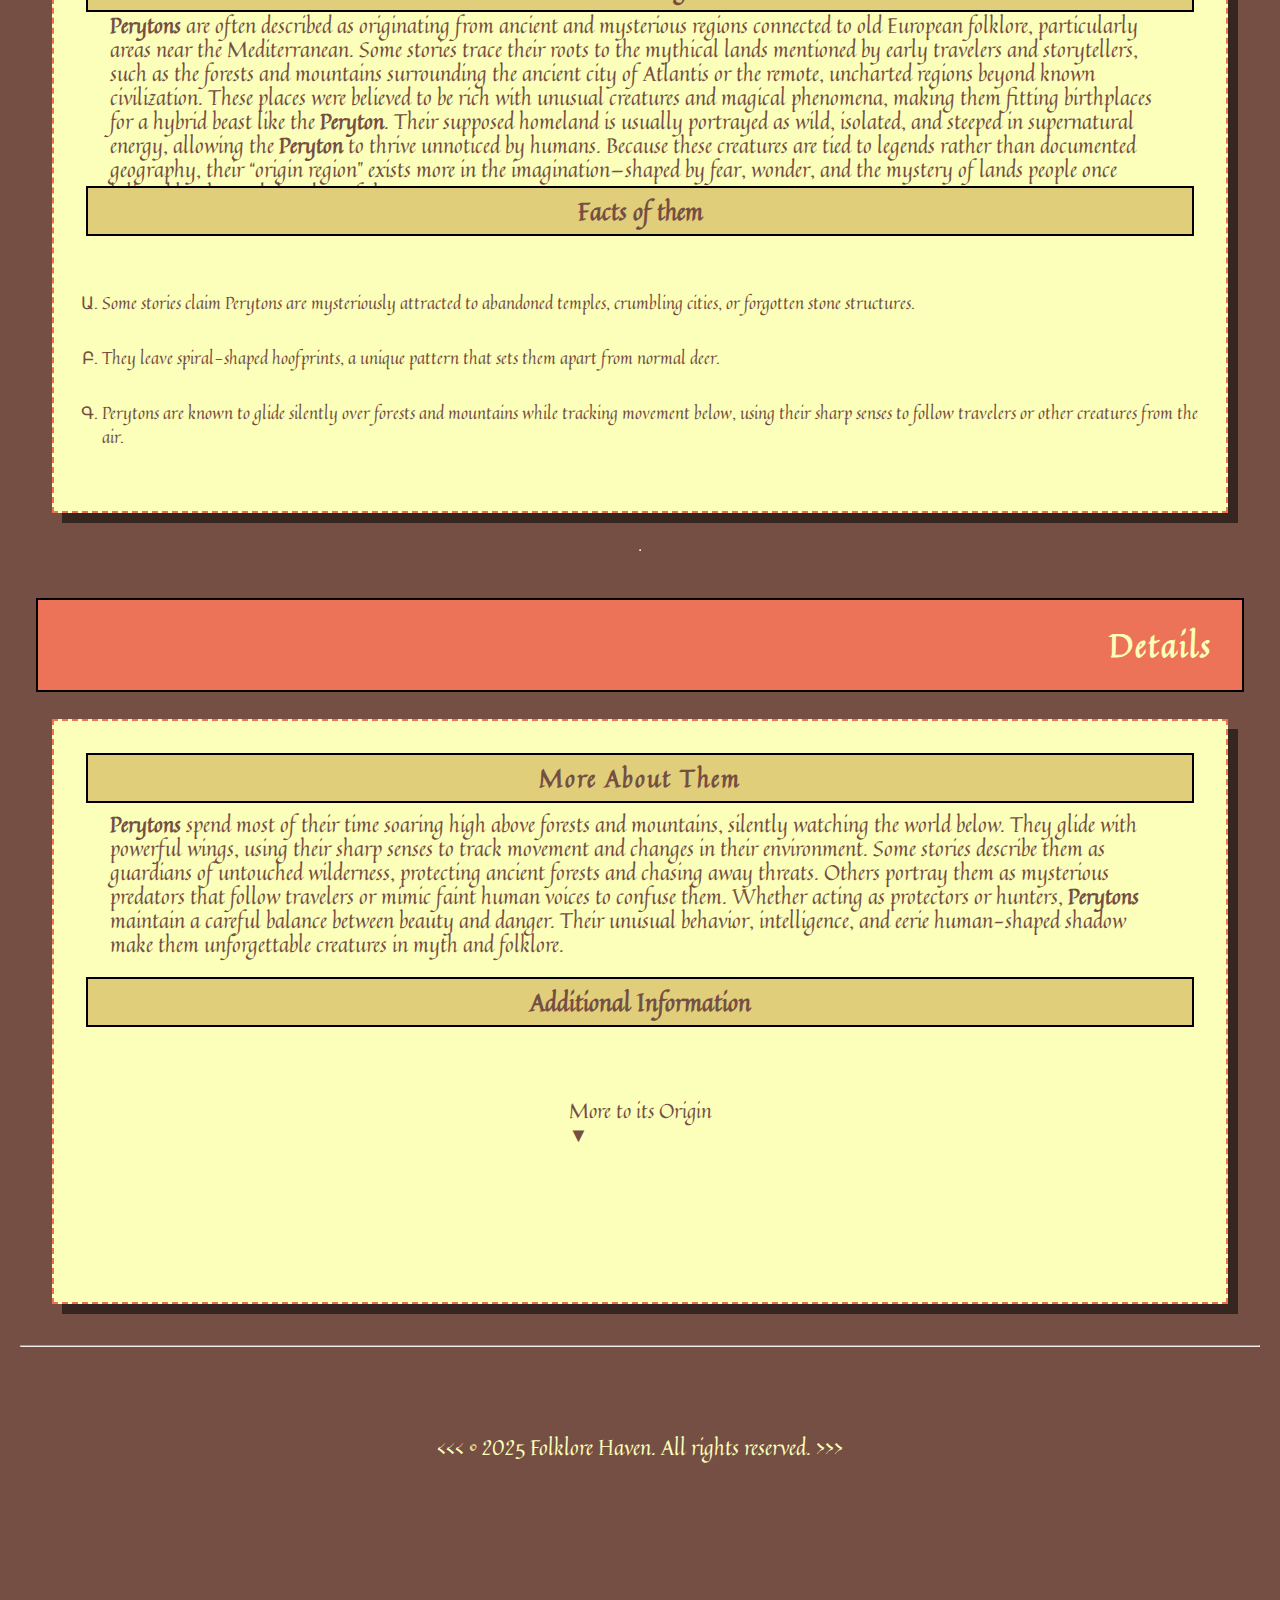
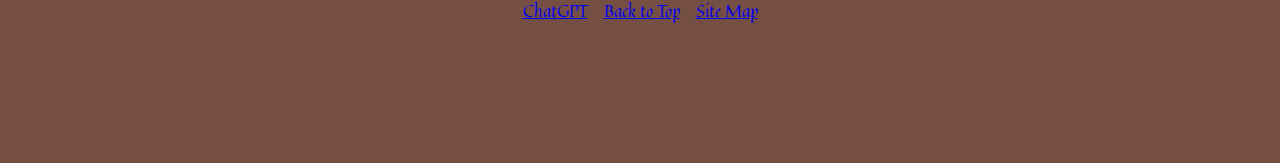
<file: final/peryton.html>
<!DOCTYPE html>
<html lang="en">
    <head>
        <meta charset="UTF-8">
        <meta name="author" content="Jasmine Chang">
        <meta name="description" content="This page contains content of Mythical creature Shtriga.">
        <title>Peryton</title>
        <link rel="icon" href="../final/img/icon_token_200x200.png" type="image/x-icon">
        <link rel="stylesheet" href="css/style.css">
    </head>
    <body>
        <header>
        <h1>Peryton</h1>
        <nav aria-label="primary-navigation" class="navbar">
            <h2>Menu</h2>
            <ul>
                <li>
                    <a href="index.html">Home</a>
                </li>
                <li>
                    <a href="#desc">Brief Description</a>
                </li>
                <li>
                    <a href="#origin">Origin</a>
                </li>
                <li>
                    <a href="#detail">More About Them</a>
                </li>
            </ul>
            <h4 class="grid-subtitles">Mythical Creatures</h4>
            <ul>
                <li>
                    <a href="shtriga.html">Shtriga</a>
                </li>
                <li>
                    <a href="peryton.html">Peryton</a>
                </li>
            </ul>
        </nav>
        </header>

        <hr>

        <main>
            <article id="desc">
                <h2>Brief Description</h2>
                <section class="grid-desc">
                    <h3 class="grid-subtitles">What do they look like?</h3>
                    <figure class="perytonimg">
                        <figcaption>Peryton</figcaption>
                        <img src="../final/img/peryton_resize.png" alt="description" class="border-img" title="Peryton" height="400" width="400" loading="lazy">
                    </figure>
                    <br>
                    <p class="grid-desc-p">
                        A <strong class="grid-ignore-content">Peryton</strong> is a mythical creature often described as having the body of a stag combined with the wings and 
                        sometimes the head of a large bird, usually an eagle. This unusual mix gives it an elegant yet eerie appearance, making 
                        it stand out among legendary beasts. <strong class="grid-ignore-content">Perytons</strong> are said to cast the shadow of a human rather than an animal, a detail 
                        that adds mystery and suggests a supernatural origin or curse. In some stories, they are fierce, intelligent predators, 
                        while in others they are symbols of transformation or unfinished human spirits. Their blend of beauty, danger, and symbolism 
                        keeps them popular in modern fantasy and folklore discussions.
                    </p>
                </section>
            </article>

            <hr>

            <article id="origin">
                <h2>What is its origin?</h2>
                <section class="grid-origin">
                    <h3 class="grid-subtitles">Place Origin</h3>
                    <p class="grid-pery-p">
                        <strong class="grid-ignore-content">Perytons</strong> are often described as originating from ancient and mysterious regions connected to old European folklore, particularly 
                        areas near the Mediterranean. Some stories trace their roots to the mythical lands mentioned by early travelers and storytellers, 
                        such as the forests and mountains surrounding the ancient city of Atlantis or the remote, uncharted regions beyond known civilization. 
                        These places were believed to be rich with unusual creatures and magical phenomena, making them fitting birthplaces for a 
                        hybrid beast like the <strong class="grid-ignore-content">Peryton</strong>. Their supposed homeland is usually portrayed as wild, isolated, and steeped in supernatural energy, 
                        allowing the <strong class="grid-ignore-content">Peryton</strong> to thrive unnoticed by humans. Because these creatures are tied to legends rather than documented geography, their “origin region” 
                        exists more in the imagination—shaped by fear, wonder, and the mystery of lands people once believed lay beyond the edges of the map.
                    </p>
                    <h4 class="grid-subtitles">Facts of them</h4>
                    <ul class="grid-facts">
                        <li>Some stories claim Perytons are mysteriously attracted to abandoned temples, crumbling cities, or forgotten stone structures.</li>
                        <li>They leave spiral-shaped hoofprints, a unique pattern that sets them apart from normal deer.</li>
                        <li>Perytons are known to glide silently over forests and mountains while tracking movement below, using their sharp senses to follow travelers or other creatures from the air.</li>
                    </ul>
                </section>
            </article>

            <hr>

            <article id="detail">
                <h2>Details</h2>
                <section class="grid-detail">
                    <h3 class="grid-subtitles">More About Them</h3>
                    <p class="grid-p">
                        <strong class="grid-ignore-content">Perytons</strong> spend most of their time soaring high above forests and mountains, silently watching the world below. They glide with powerful wings, 
                        using their sharp senses to track movement and changes in their environment. Some stories describe them as guardians of untouched wilderness, 
                        protecting ancient forests and chasing away threats. Others portray them as mysterious predators that follow travelers or mimic faint human 
                        voices to confuse them. Whether acting as protectors or hunters, <strong class="grid-ignore-content">Perytons</strong> maintain a careful balance between beauty and danger. Their unusual behavior, 
                        intelligence, and eerie human-shaped shadow make them unforgettable creatures in myth and folklore.
                    </p>
                    <aside>
                        <h4 class="grid-subtitles">Additional Information</h4>
                        <details class="grid-p">
                            <summary>
                                More to its Origin
                            </summary>
                            <p>
                                In these legends, the perytons cast the shadow of a human until they kill a person, at which point their shadow becomes their true form.  
                            </p>
                        </details>
                    </aside>

                </section>
            </article>
        </main>
        
        <hr>

        <footer class="footer">
            <p class="copyright">
            &lt;&lt;&lt; &copy; 2025 Folklore Haven. All rights reserved. &gt;&gt;&gt;
            </p>
            <nav class="footnav">
                <ul class="footnav-content">
                    <li>
                        <a href="https://chatgpt.com/" target="_blank">ChatGPT</a>
                    </li>
                    <li>
                        <a href="#">Back to Top</a>
                    </li>
                    <li>
                        <a href="site.html">Site Map</a>
                    </li>
                </ul>   
            </nav>
        </footer>
    </body>
</html>
</file>
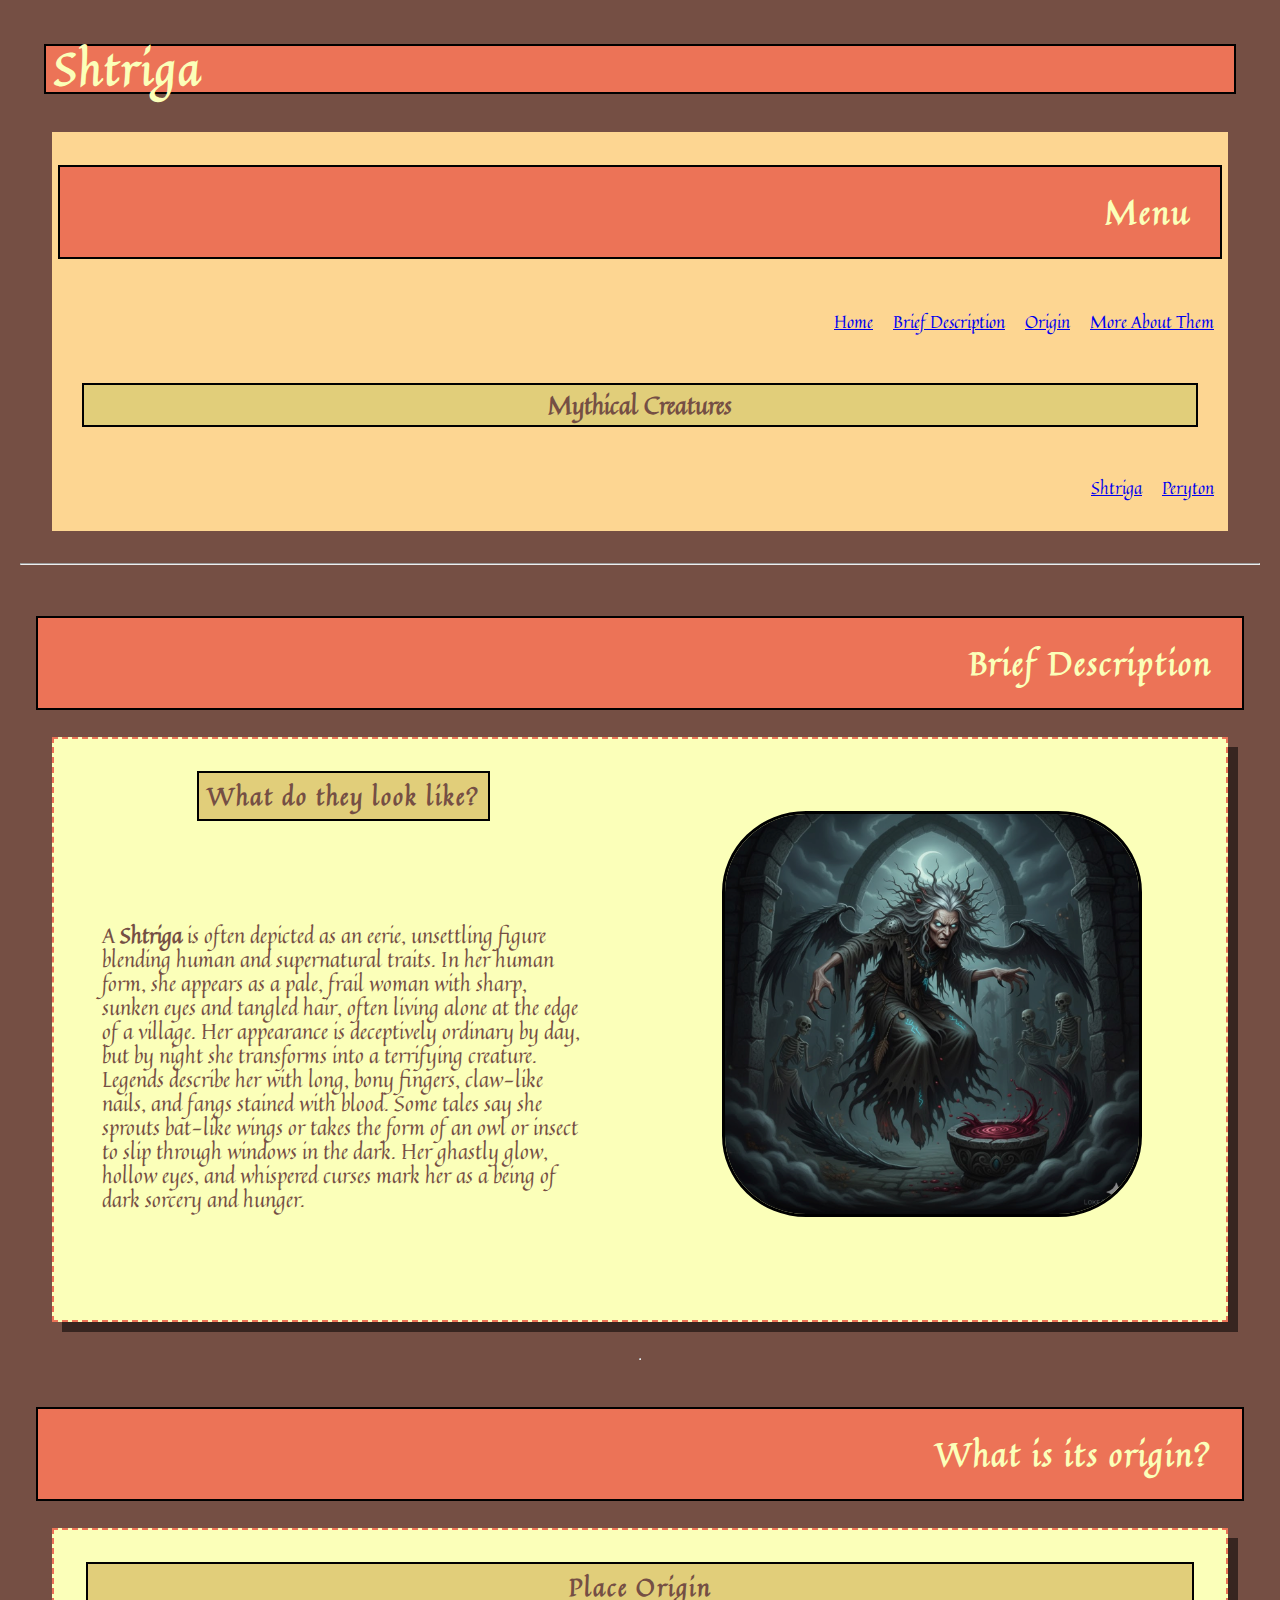
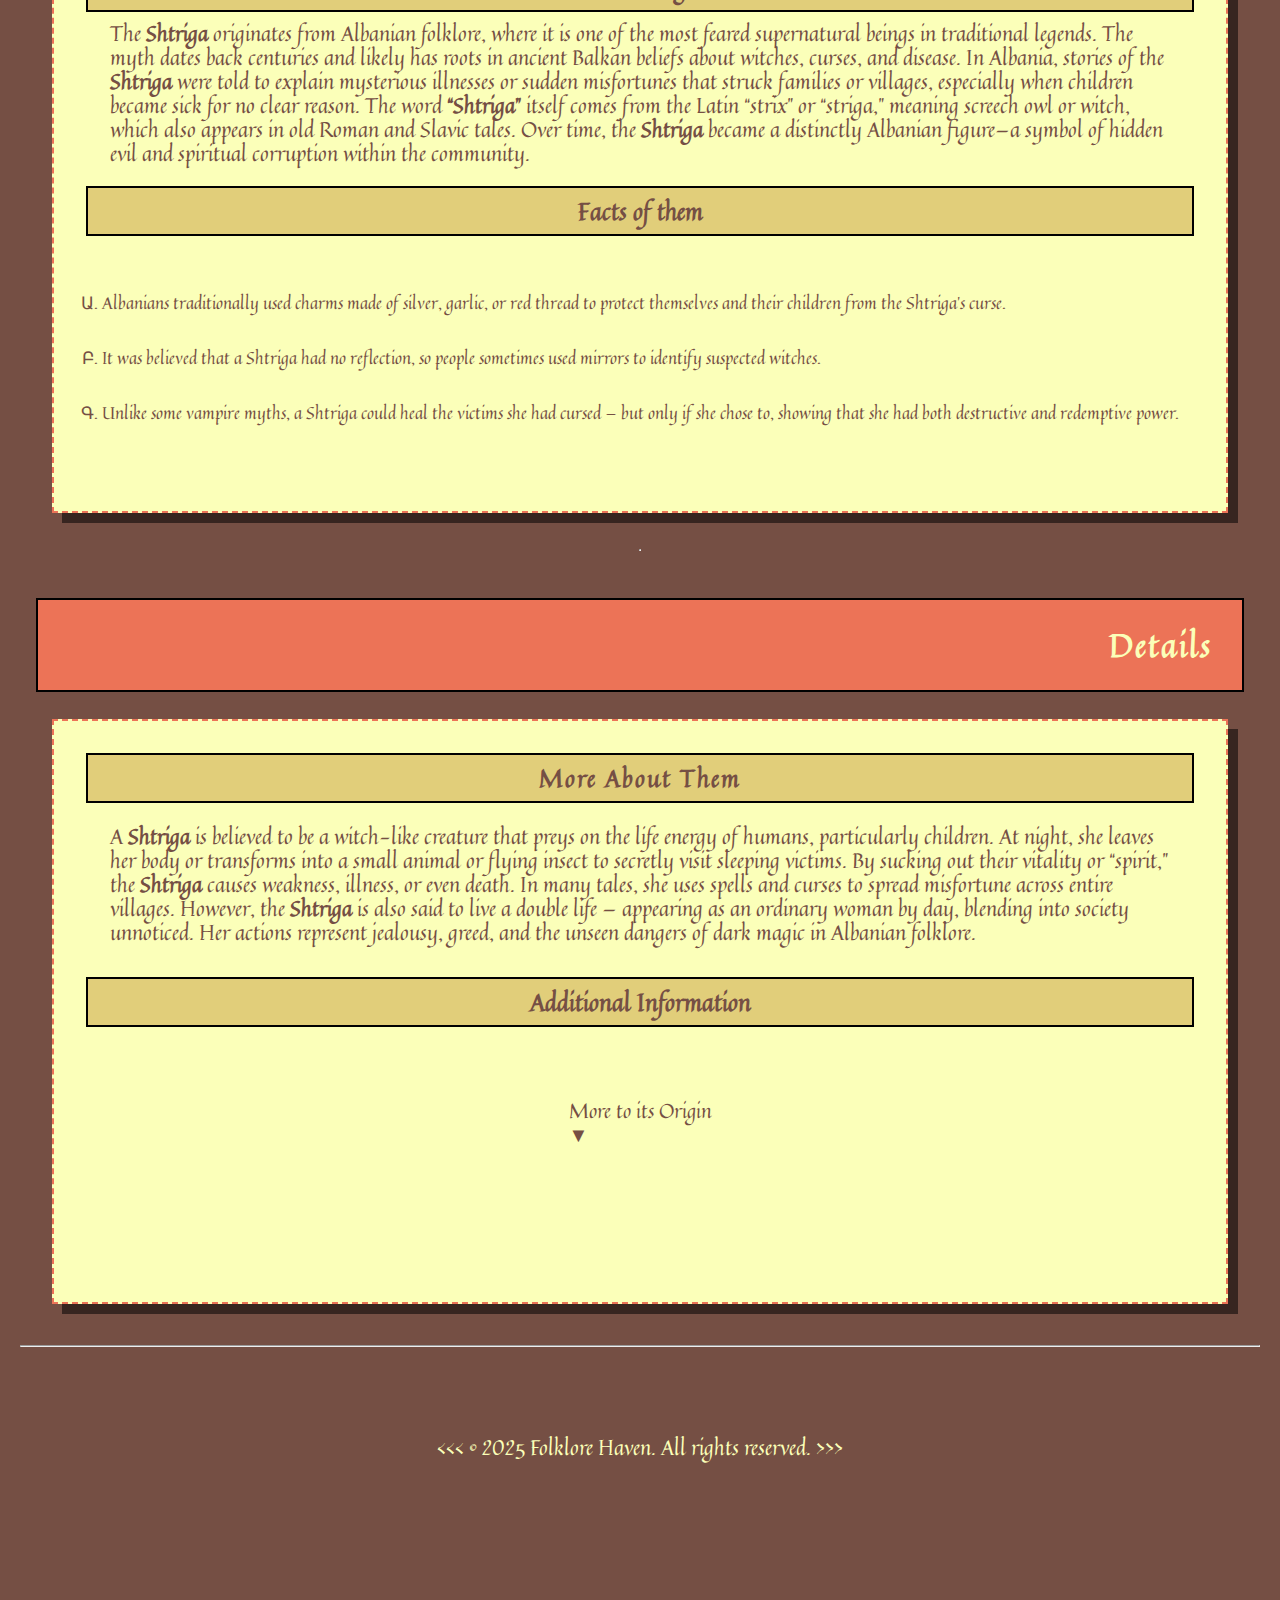
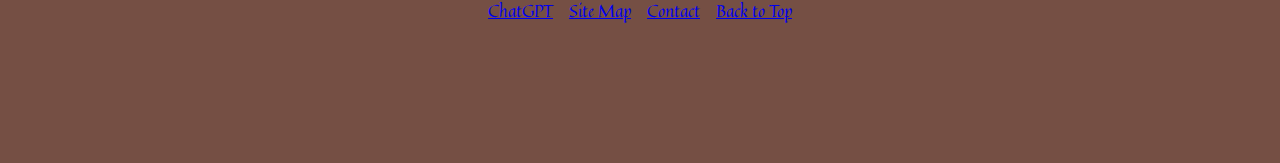
<file: final/shtriga.html>
<!DOCTYPE html>
<html lang="en">
    <head>
        <meta charset="UTF-8">
        <meta name="author" content="Jasmine Chang">
        <meta name="description" content="This page contains content of Mythical creature Shtriga.">
        <title>Shtriga</title>
        <link rel="icon" href="../final/img/icon_token_200x200.png" type="image/x-icon">
        <link rel="stylesheet" href="css/style.css">
    </head>
    <body>
        <header>
        <h1>Shtriga</h1>
        <nav aria-label="primary-navigation" class="navbar">
            <h2>Menu</h2>
            <ul>
                <li>
                    <a href="index.html">Home</a>
                </li>
                <li>
                    <a href="#desc">Brief Description</a>
                </li>
                <li>
                    <a href="#origin">Origin</a>
                </li>
                <li>
                    <a href="#detail">More About Them</a>
                </li>
            </ul>
            <h4 class="grid-subtitles">Mythical Creatures</h4>
            <ul>
                <li>
                    <a href="shtriga.html">Shtriga</a>
                </li>
                <li>
                    <a href="peryton.html">Peryton</a>
                </li>
            </ul>
        </nav>
        </header>

        <hr>

        <main>
            <article id="desc">
                <h2>Brief Description</h2>
                <section class="grid-desc">
                    <h3 class="grid-subtitles">What do they look like?</h3>
                    <figure class="shtrigaimg">
                        <figcaption>Shtriga</figcaption>
                        <img src="../final/img/shtriga_600x600.png" alt="description" class="border-img" title="Shtriga" height="400" width="400" loading="lazy">
                    </figure>
                    <br>
                    <p class="grid-desc-p">
                        A <strong class="grid-ignore-content">Shtriga</strong> is often depicted as an eerie, unsettling figure blending human and supernatural traits. 
                        In her human form, she appears as a pale, frail woman with sharp, sunken eyes and tangled hair, often living alone at the edge of a village. Her appearance is deceptively ordinary by day, but by night she transforms into a terrifying creature. 
                        Legends describe her with long, bony fingers, claw-like nails, and fangs stained with blood. Some tales say she sprouts bat-like wings or takes the form of an owl or insect to slip through windows in the dark. Her ghastly glow, hollow eyes, and whispered curses mark her as a being of dark sorcery and hunger.
                    </p>
                    
                    
                </section>
            </article>

            <hr>

            <article id="origin">
                <h2>What is its origin?</h2>
                <section class="grid-origin">
                    <h3 class="grid-subtitles">Place Origin</h3>
                    <p class="grid-p">
                        The <strong class="grid-ignore-content">Shtriga</strong> originates from Albanian folklore, where it is one of the most feared supernatural beings in traditional legends. The myth dates back centuries and likely has roots in ancient Balkan beliefs about witches, curses, and disease. 
                        In Albania, stories of the <strong class="grid-ignore-content">Shtriga</strong> were told to explain mysterious illnesses or sudden misfortunes that struck families or villages, especially when children became sick for no clear reason. The word <strong class="grid-ignore-content">“Shtriga”</strong> itself comes from the Latin “strix” or “striga,” meaning screech owl or witch, which also 
                        appears in old Roman and Slavic tales. Over time, the <strong class="grid-ignore-content">Shtriga</strong> became a distinctly Albanian figure—a symbol of hidden evil and spiritual corruption within the community.
                    </p>
                    <h4 class="grid-subtitles">Facts of them</h4>
                    <ul class="grid-facts">
                        <li>Albanians traditionally used charms made of silver, garlic, or red thread to protect themselves and their children from the Shtriga’s curse.</li>
                        <li>It was believed that a Shtriga had no reflection, so people sometimes used mirrors to identify suspected witches.</li>
                        <li>Unlike some vampire myths, a Shtriga could heal the victims she had cursed — but only if she chose to, showing that she had both destructive and redemptive power.</li>
                    </ul>
                </section>
            </article>

            <hr>

            <article id="detail">
                <h2>Details</h2>
                <section class="grid-detail">
                    <h3 class="grid-subtitles">More About Them</h3>
                    <p class="grid-p">
                        A <strong class="grid-ignore-content">Shtriga</strong> is believed to be a witch-like creature that preys on the life energy of humans, particularly children. At night, she leaves her body or transforms into a small animal or 
                        flying insect to secretly visit sleeping victims. By sucking out their vitality or “spirit,” the <strong class="grid-ignore-content">Shtriga</strong> causes weakness, illness, or even death. In many tales, she uses spells and curses to spread misfortune across entire villages. 
                        However, the <strong class="grid-ignore-content">Shtriga</strong> is also said to live a double life — appearing as an ordinary woman by day, blending into society unnoticed. Her actions represent jealousy, greed, and the unseen dangers of dark magic in Albanian folklore.
                    </p>
                    <aside>
                        <h4 class="grid-subtitles">Additional Information</h4>
                        <details class="grid-p">
                            <summary>
                                More to its Origin
                            </summary>
                            <p>
                                Some legends suggest a shtriga is a woman whose children have died and who becomes evil due to envy and bitterness.
                            </p>
                        </details>
                    </aside>

                </section>
            </article>
        </main>
        
        <hr>

        <footer class="footer">
            <p class="copyright">
            &lt;&lt;&lt; &copy; 2025 Folklore Haven. All rights reserved. &gt;&gt;&gt;
            </p>
            <nav class="footnav">
                <ul class="footnav-content">
                    <li>
                        <a href="https://chatgpt.com/" target="_blank">ChatGPT</a>
                    </li>
                    <li>
                        <a href="site.html">Site Map</a>
                    </li>
                    <li>
                        <a href="contact.html">Contact</a>
                    </li>
                    <li>
                        <a href="#">Back to Top</a>
                    </li>
                </ul>   
            </nav>
        </footer>
    </body>
</html>
</file>
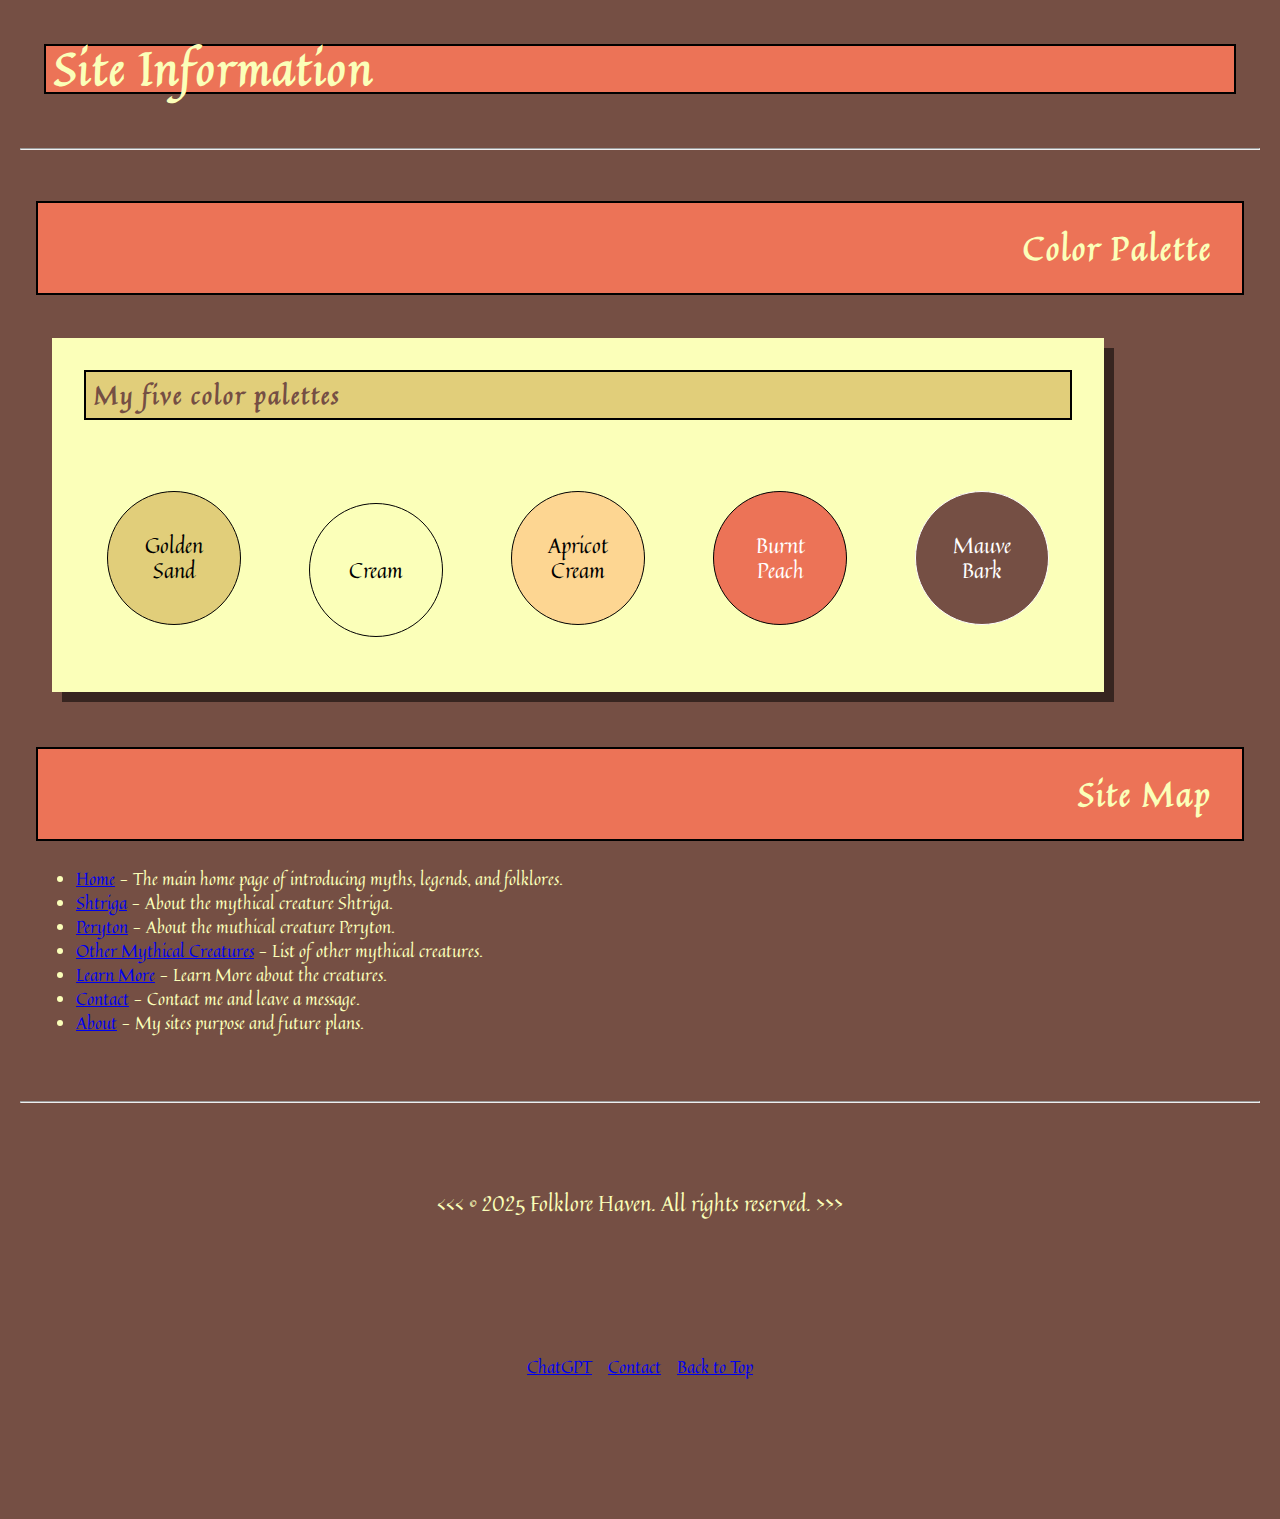
<file: final/site.html>
<!DOCTYPE html>
<html lang="en">
<head>
    <meta charset="UTF-8">
    <meta name="viewport" content="width=device-width, initial-scale=1.0">
    <title>Site Map</title>
    <link rel="icon" href="../final/img/icon_token_200x200.png" type="image/x-icon">
    <link rel="stylesheet" href="css/style.css">
</head>
<body>
    <header>
        <h1>Site Information</h1>
    </header>
    <hr>
    <main>
        <article>
            <h2>Color Palette</h2>
            <section>
                <h3>My five color palettes</h3>
                <div class="color-box">
                    <p class="golden-sand">Golden Sand</p>
                    <p class="cream">Cream</p>
                    <p class="apricot-cream">Apricot Cream</p>
                    <p class="burnt-peach">Burnt Peach</p>
                    <p class="mauve-bark">Mauve Bark</p>  
                </div>
            </section>
        </article>
        <article>
            <h2>Site Map</h2>
            <ul class="sitemap-navlinks">
                <li><a href="index.html">Home</a> - The main home page of introducing myths, legends, and folklores.</li>
                <li><a href="shtriga.html">Shtriga</a> - About the mythical creature Shtriga.</li>
                <li><a href="peryton.html">Peryton</a> - About the muthical creature Peryton.</li>
                <li><a href="subpage.html">Other Mythical Creatures</a> - List of other mythical creatures.</li>
                <li><a href="learnmore.html">Learn More</a> - Learn More about the creatures.</li>
                <li><a href="contact.html">Contact</a> - Contact me and leave a message.</li>
                <li><a href="about.html">About</a> - My sites purpose and future plans.</li>
            </ul>
        </article>
        
    </main>
    <hr>
    <footer class="footer">
        <p class="copyright">
            &lt;&lt;&lt; &copy; 2025 Folklore Haven. All rights reserved. &gt;&gt;&gt;
        </p>
        <nav class="footnav">
            <ul class="footnav-content">
                <li>
                    <a href="https://chatgpt.com/" target="_blank">ChatGPT</a>
                </li>
                <li>
                    <a href="contact.html">Contact</a>
                </li>
                <li>
                    <a href="#">Back to Top</a>
                </li>
            </ul>
        </nav>
    </footer>
</body>
</html>
</file>
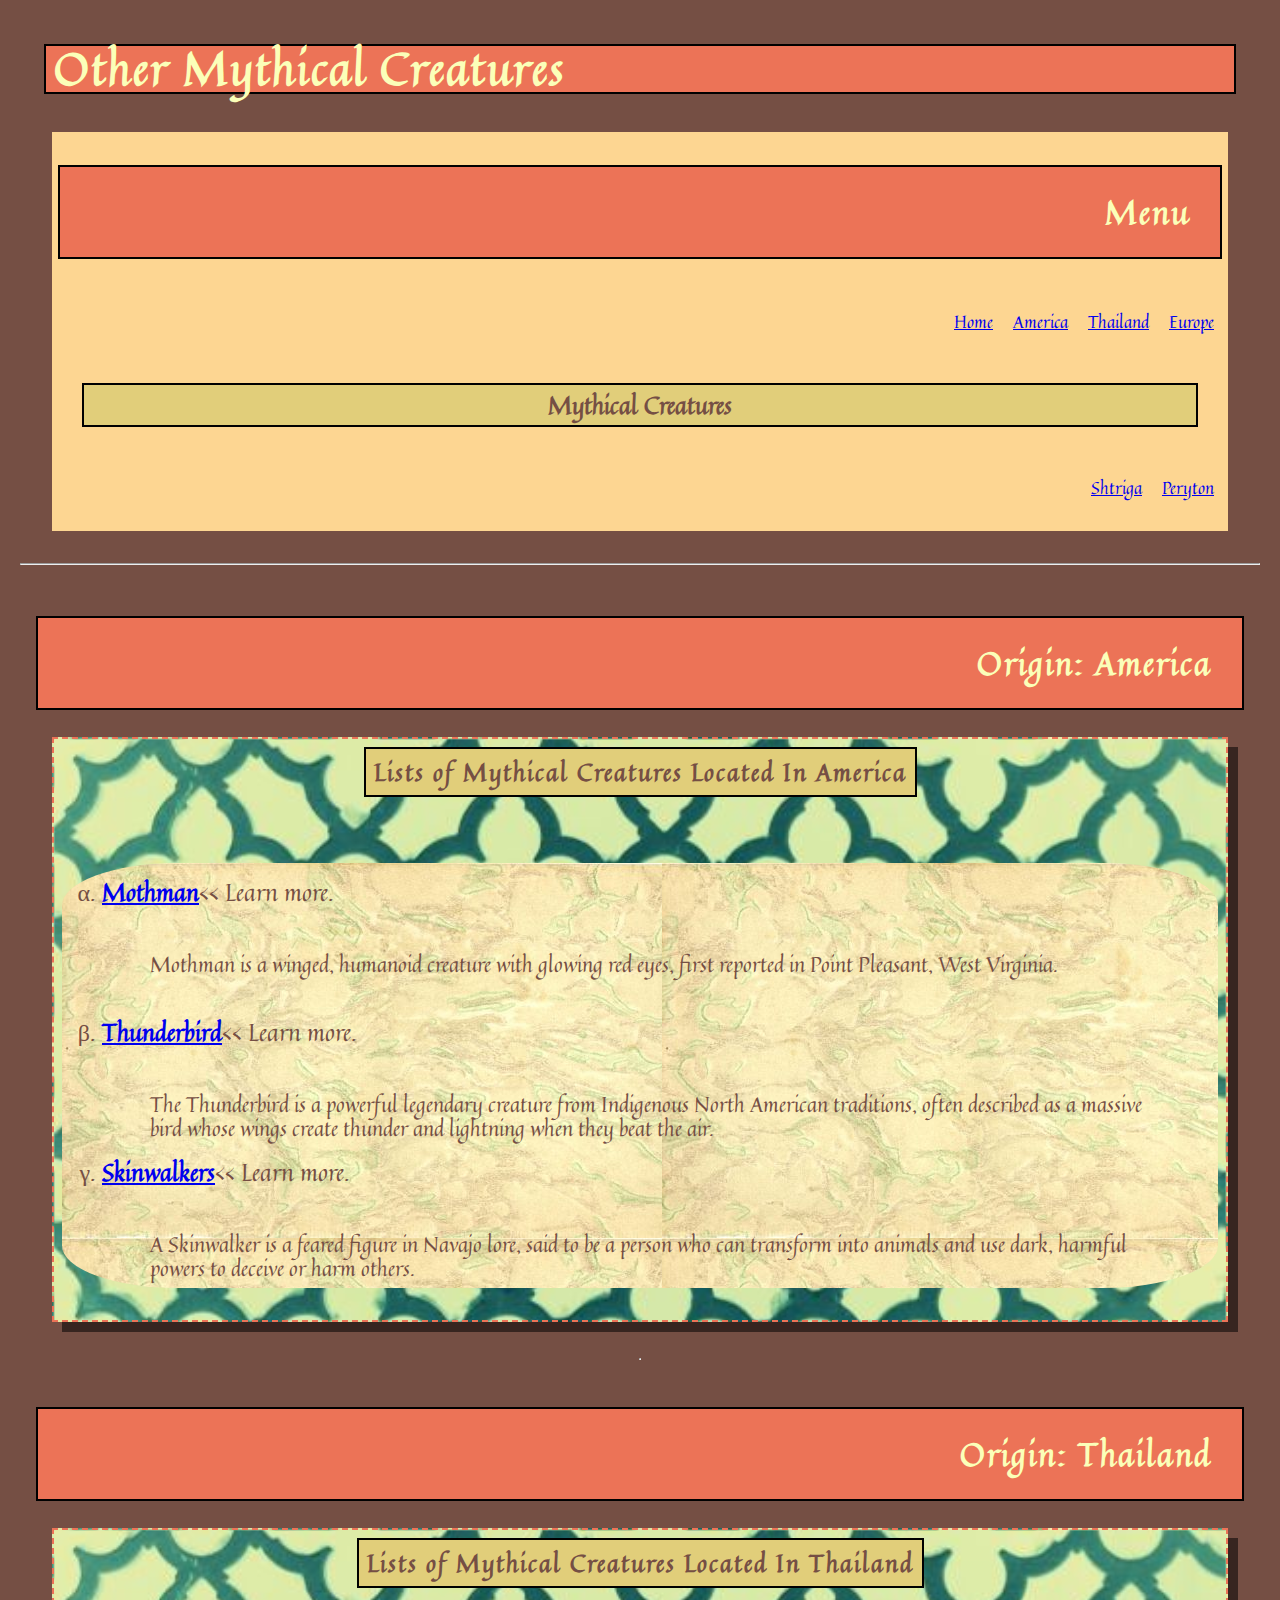
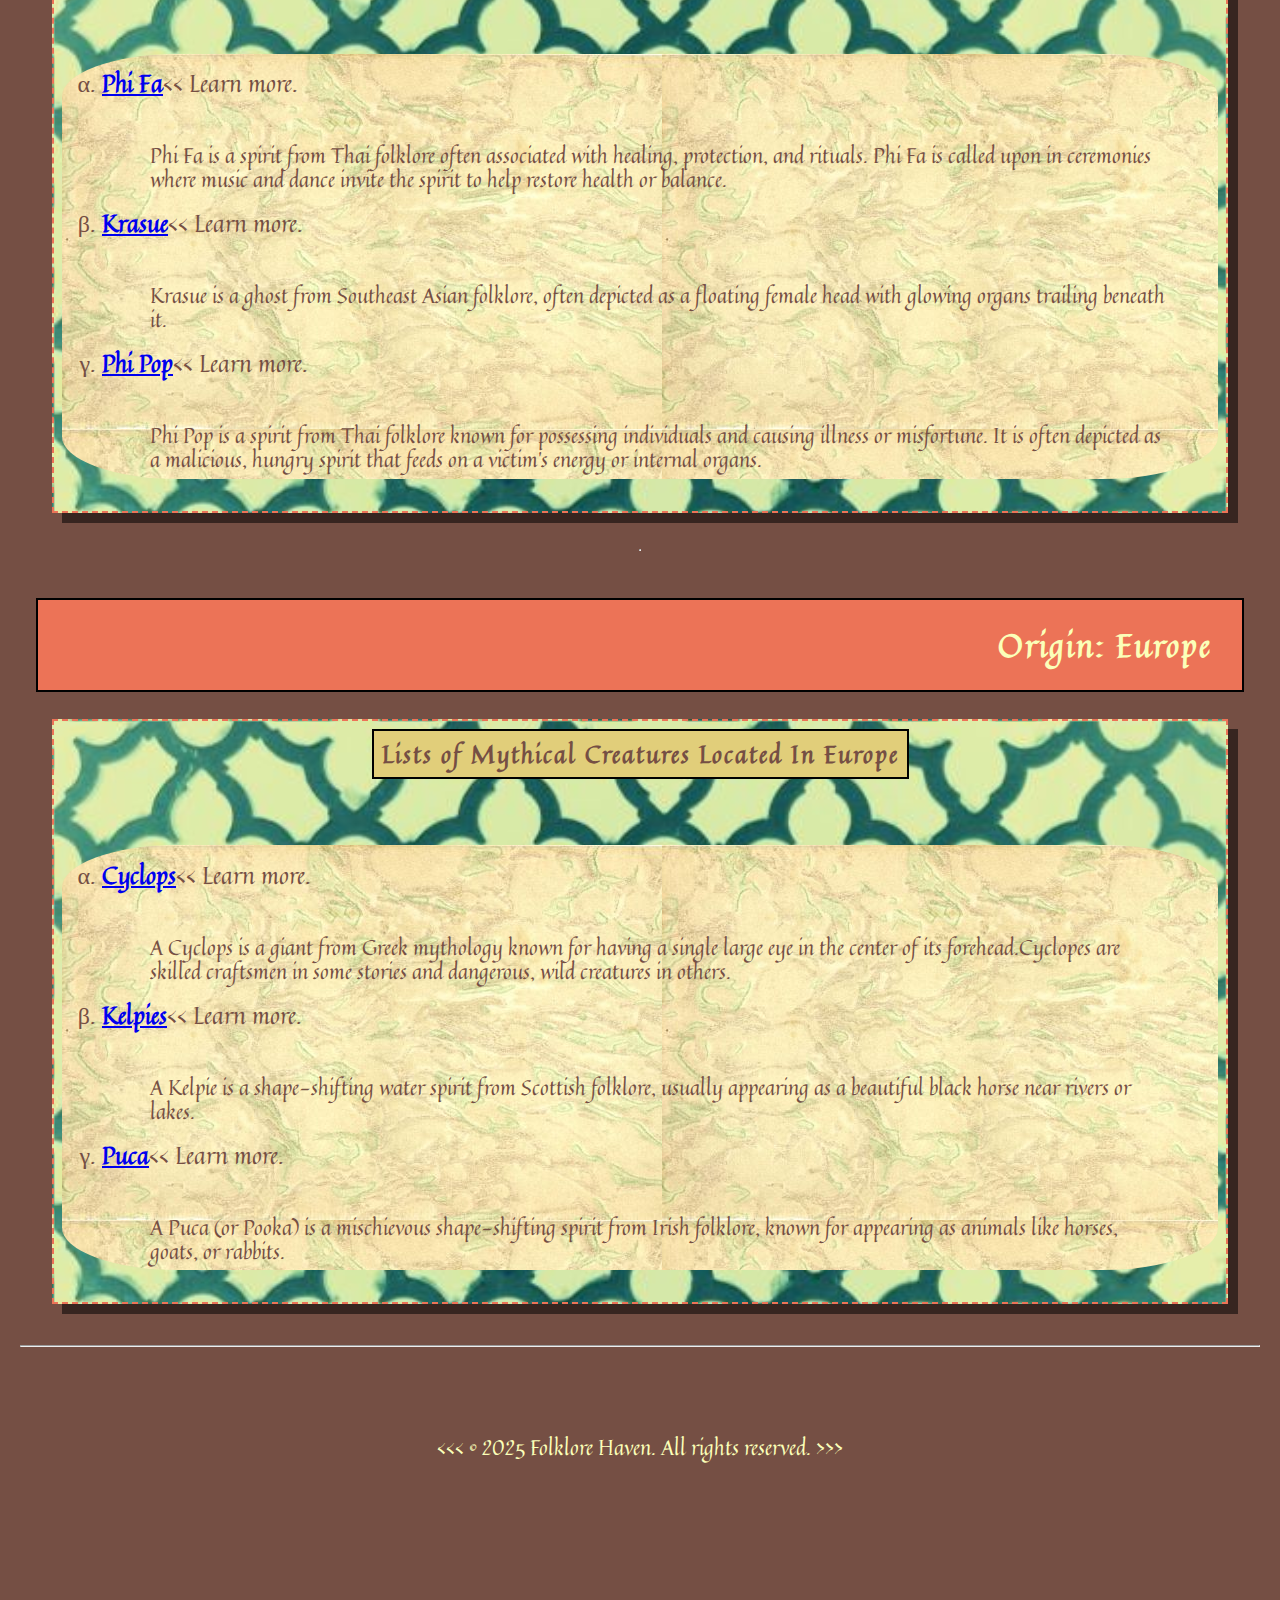
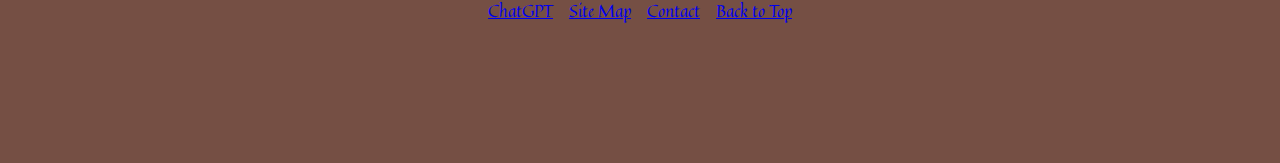
<file: final/subpage.html>
<!DOCTYPE html>
<html lang="en">
    <head>
        <meta charset="UTF-8">
        <meta name="author" content="Jasmine Chang">
        <meta name="description" content="This page contains content of Mythical creature Shtriga.">
        <title>Additional Myth Creatures</title>
        <link rel="icon" href="../final/img/icon_token_200x200.png" type="image/x-icon">
        <link rel="stylesheet" href="css/style.css">
    </head>
    <body>
        <header>
        <h1>Other Mythical Creatures</h1>
        <nav aria-label="primary-navigation" class="navbar">
            <h2>Menu</h2>
            <ul>
                <li>
                    <a href="index.html">Home</a>
                </li>
                <li>
                    <a href="#america">America</a>
                </li>
                <li>
                    <a href="#thailand">Thailand</a>
                </li>
                <li>
                    <a href="#europe">Europe</a>
                </li>
            </ul>
            <h4 class="grid-subtitles">Mythical Creatures</h4>
            <ul>
                <li>
                    <a href="shtriga.html">Shtriga</a>
                </li>
                <li>
                    <a href="peryton.html">Peryton</a>
                </li>
            </ul>
        </nav>
        </header>

        <hr>

        <main>
            <article id="america">
                <h2>Origin: America</h2>
                <section class="grid-addmyth-creatures">
                    <h3 class="grid-subtitles">Lists of Mythical Creatures Located In America</h3>
                    <ul class="grid-addmyth-lists">
                        <li><a href="learnmore.html"><strong class="grid-ignore-content">Mothman</strong></a>&lt;&lt; Learn more.
                            <p>Mothman is a winged, humanoid creature with glowing red eyes, first reported in 
                            Point Pleasant, West Virginia.</p></li>
                        <li><a href="learnmore.html"><strong class="grid-ignore-content">Thunderbird</strong></a>&lt;&lt; Learn more.
                            <p>The Thunderbird is a powerful legendary creature from Indigenous North 
                            American traditions, often described as a massive bird whose wings create thunder and 
                            lightning when they beat the air.</p></li>
                        <li><a href="learnmore.html"><strong class="grid-ignore-content">Skinwalkers</strong></a>&lt;&lt; Learn more.
                            <p>A Skinwalker is a feared figure in Navajo lore, said to be a person who 
                            can transform into animals and use dark, harmful powers to deceive or harm others.</p></li>
                    </ul>
                    <br>
                    
                </section>
            </article>

            <hr>

            <article id="thailand">
                <h2>Origin: Thailand</h2>
                <section class="grid-addmyth-creatures">
                    <h3 class="grid-subtitles">Lists of Mythical Creatures Located In Thailand</h3>
                    <ul class="grid-addmyth-lists">
                        <li><a href="learnmore.html"><strong class="grid-ignore-content">Phi Fa</strong></a>&lt;&lt; Learn more.
                            <p>Phi Fa is a spirit from Thai folklore often associated with healing, protection, 
                            and rituals. Phi Fa is called upon in ceremonies where 
                            music and dance invite the spirit to help restore health or balance.</p></li>
                        <li><a href="learnmore.html"><strong class="grid-ignore-content">Krasue</strong></a>&lt;&lt; Learn more.
                            <p>Krasue is a ghost from Southeast Asian folklore, often depicted as a 
                            floating female head with glowing organs trailing beneath it.</p></li>
                        <li><a href="learnmore.html"><strong class="grid-ignore-content">Phi Pop</strong></a>&lt;&lt; Learn more.
                            <p>Phi Pop is a spirit from Thai folklore known for possessing individuals and 
                            causing illness or misfortune. It is often depicted as a malicious, hungry spirit that feeds 
                            on a victim’s energy or internal organs.</p></li>
                    </ul>
                    
                </section>
            </article>

            <hr>

            <article id="europe">
                <h2>Origin: Europe</h2>
                <section class="grid-addmyth-creatures">
                    <h3 class="grid-subtitles">Lists of Mythical Creatures Located In Europe</h3>
                    <ul class="grid-addmyth-lists">
                        <li><a href="learnmore.html"><strong class="grid-ignore-content">Cyclops</strong></a>&lt;&lt; Learn more.
                            <p>A Cyclops is a giant from Greek mythology known for having a 
                            single large eye in the center of its forehead.Cyclopes are 
                            skilled craftsmen in some stories and dangerous, wild creatures in others.</p></li>
                        <li><a href="learnmore.html"><strong class="grid-ignore-content">Kelpies</strong></a>&lt;&lt; Learn more.
                            <p>A Kelpie is a shape-shifting water spirit from Scottish folklore, 
                            usually appearing as a beautiful black horse near rivers or lakes.</p></li>
                        <li><a href="learnmore.html"><strong class="grid-ignore-content">Puca</strong></a>&lt;&lt; Learn more.
                            <p>A Puca (or Pooka) is a mischievous shape-shifting spirit from Irish folklore, 
                            known for appearing as animals like horses, goats, or rabbits.</p></li>
                    </ul>

                </section>
            </article>
        </main>
        
        <hr>

        <footer class="footer">
            <p class="copyright">
            &lt;&lt;&lt; &copy; 2025 Folklore Haven. All rights reserved. &gt;&gt;&gt;
            </p>
            <nav class="footnav">
                <ul class="footnav-content">
                    <li>
                        <a href="https://chatgpt.com/" target="_blank">ChatGPT</a>
                    </li>
                    <li>
                        <a href="site.html">Site Map</a>
                    </li>
                    <li>
                        <a href="contact.html">Contact</a>
                    </li>
                    <li>
                        <a href="#">Back to Top</a>
                    </li>
                </ul>   
            </nav>
        </footer>
    </body>
</html>
</file>
<file: final/css/style.css>
@import url('https://fonts.googleapis.com/css2?family=Quintessential&display=swap');

html {
    scroll-behavior: smooth;
}

body {
    font-size: 17px;
    font-family: "Quintessential", serif;
    max-width: 2000px;
    height: auto;
    color:#FBFFB9;
    background-color: #754F44;
    line-height: 24px;
    margin: 20px;
}

header {
    display: flex;
    margin: 1rem;
    padding: 0.5rem;

    flex-flow: column nowrap;
    align-items: stretch;
}

.navbar {
    background-color: #FDD692;
    margin: 0.5rem;
    padding: 6px;
    
    display: flex;
    flex-flow: column nowrap;
    align-items: flex-end;
}

nav li {
    display: inline-block;
    margin: 0.5rem;
}

main {
    display: grid;
    grid-template-columns: 100%;
    grid-template-rows: auto auto auto auto;
    grid-gap: 12px 12px;
    place-content: center space-evenly;
}

section {
    display: inline-block;
    background-color: #FBFFB9;
    box-shadow: 10px 10px #00000087;
    margin: 1rem;
    padding: 0.5rem;
}

.grid-mythintro {
    display: grid;
    width: auto;
    height: 565px;
    background-color: #FBFFB9;
    border: 2px dashed #EC7357;

    grid-template-columns: 50% 50%;
    grid-template-rows: 100px;
    grid-column: 1 / 1;
    grid-row: 2 / 2;
    
    gap: 1rem 1rem;
}

.greeting {
    display: grid;
    height: 30px;
    width: 300px;
    padding: 1rem;
    
    grid-template-columns: auto;
    grid-template-rows: 30px auto;
    grid-column-start: 1;
    grid-column-end: 1;
    grid-row-start: 1;
    grid-row-end: 1;
    justify-self: center;
    align-self: center;
}

.grid-howmyth {
    display: grid;
    width: auto;
    height: 565px;
    background-color: #FBFFB9;
    border: 2px dashed #EC7357;

    grid-template-columns: 50% 50%;
    grid-template-rows: 100px 100px;
    grid-column: 1 / 2;
    grid-row: 2 / 2;
    
    gap: 1rem 1rem;
}

.howmyth-bc{
    display: grid;
    height: 30px;
    width: 300px;
    padding: 1rem;

    grid-template-columns: auto;
    grid-template-rows: 30px auto;
    grid-column: 2 / 2;
    grid-row: 1 / 1;
    justify-self: center;
    align-self: center;
}

.grid-addquest {
    display: grid;
    height: 30px;
    width: 200px;
    
    grid-template-columns: 100%;
    grid-template-rows: 30px;
    grid-column: 1 / 1;
    grid-row: 1 / 1;
    justify-content: center;
    justify-items: center;
    align-content: space-between;
    align-items: start;
    gap: 5px 5px;
}

.grid-dropdown {
    display: grid;
    width: 550px;
    height: 500px;
    grid-template-columns: 500px;
    grid-template-rows: 35px 75px 75px;
    grid-row: 3 / 2;
    justify-content: center;
    justify-items: start;
    align-content: space-around;
    align-items: center;
}

.grid-whatmyth {
    display: grid;
    width: auto;
    height: auto;
    background-color: #FBFFB9;
    border: 2px dashed #EC7357;

    grid-template-columns: 100%;
    grid-template-rows: repeat(5, 17%);
    grid-column: 1 / 1;
    grid-row: 1 / 5;
    justify-content: center;
    align-items: start;
    
    gap: 1rem 1rem;
}

.grid-subtitles {
    display: grid;
    grid-template-columns: auto;
    grid-template-rows: 30px;
    justify-content: center;
    align-items: center;
}

.grid-whatmyth-p {
    width: auto;
    height: 90px;
    grid-template-columns: 100%;
    grid-template-rows: 200px 100px;
    justify-content: center;
    align-items: center;
    align-content: center;

}

.grid-p {
    width: auto;
    height: 90px;
    grid-template-columns: 100%;
    grid-template-rows: 100px 100px;
    grid-column: 1 / 1;
    grid-row: 2 / 2;
    justify-content: center;
    align-items: center;
    align-content: center;
}
/* ==== Specifically Peryton - origin paragraph ==== */
.grid-pery-p {
    width: auto;
    height: 90px;
    grid-template-columns: 100%;
    grid-template-rows: 105px 155px;
    grid-column: 1 / 1;
    grid-row: 2 / 2;
    justify-content: center;
    justify-items: center;
    align-items: start;
    align-content: center;
}

/* ==== Grid box Ignores strong Content ==== */
.grid-ignore-content {
    display: contents;
}

.grid-overview {
    display: grid;
    width: auto;
    height: auto;
    background-color: #FBFFB9;
    border: 2px dashed #EC7357;

    grid-template-columns: 100%;
    grid-template-rows: 100px;
    grid-column: 1 / 1;
    
    gap: 1rem 1rem;
    align-content: center;
}

/* ===== mythical creatures grid css ==== */
.grid-desc {
    display: grid;
    width: auto;
    height: 565px;
    background-color: #FBFFB9;
    border: 2px dashed #EC7357;

    grid-template-columns: 50% 50%;
    grid-template-rows: 100px;
    grid-column: 1 / 1;
    grid-row: 1 / 2;
    justify-content: center;
    justify-items: center;
    align-content: start;
    align-items: start;
    
    gap: 1rem 1rem;
}
/* ===== subpage ===== */
.grid-addmyth-creatures {
    display: grid;
    font-size: x-large;
    width: auto;
    height: 565px;
    background-image: url(../img/patterns_wooden_brown_floral_resize.jpg);
    background-size: cover;
    background-blend-mode: difference;
    box-shadow: 10px 10px #00000087;
    border: 2px dashed #EC7357;

    grid-template-columns: 100%;
    grid-template-rows: 50px 10px;
    grid-column: 1 / 1;
    grid-row: 1 / 1;
    justify-content: center;
    justify-items: center;
    align-content: start;
    align-items: center;
    
    gap: 1rem 1rem;
}

.grid-addmyth-lists {
    display: grid;
    list-style-type: lower-greek;
    color:#754F44;
    background-image: url(../img/yellow_amp_green_texture_0_resize.jpg);
    border-radius: 10%;
    width: auto;
    height: 425px;

    grid-template-columns: 100%;
    grid-template-rows: repeat(3, 110px);
    grid-row: 3 / 3;
    justify-content: center;
    justify-items: start;
    align-content: center;
    align-items: start;
    gap: 30px 5px;
}

.grid-desc-p {
    display: grid;
    height: 300px;
    width: auto;

    align-content: end;
    justify-content: space-evenly;
    grid-column-start: 1;
    grid-column-end: 1;
    grid-row-start: 2;
    grid-row-end: 2;
}

.grid-origin {
    display: grid;
    width: auto;
    height: 565px;
    background-color: #FBFFB9;
    border: 2px dashed #EC7357;

    grid-template-columns: 100%;
    grid-template-rows: repeat(5, 17%);
    grid-column: 1 / 1;
    grid-row: 1 / 5;
    justify-content: center;
    align-items: start;
    
    gap: 1rem 1rem;
}

.grid-facts {
    display: grid;
    list-style-type: armenian;
    color:#754F44;
    width: auto;
    height: auto;
    grid-template-columns: 100%;
    grid-template-rows: repeat(5, 50px);
    grid-row-start: 4;
    grid-row-end: 4;
    justify-content: center;
    justify-items: start;
    align-content: start;
    gap: 5px 5px;
}

.grid-detail {
    display: grid;
    width: auto;
    height: 565px;
    background-color: #FBFFB9;
    border: 2px dashed #EC7357;

    grid-template-columns: 100%;
    grid-template-rows: repeat(5, 17%);
    grid-column: 1 / 1;
    grid-row: 1 / 5;
    justify-content: center;
    align-items: start;
    
    gap: 1rem 1rem;
}

.grid-contact {
    display: grid;
    width: auto;
    height: 565px;
    color: #754F44;
    background-color: #FBFFB9;
    border: 2px dashed #EC7357;

    grid-template-columns: 100%;
    grid-template-rows: 200px 200px 200px;
    grid-column: 1 / 1;
    grid-row: 2 / 3;
    justify-content: center;
    justify-items: center;
    align-content: center;
    align-items: center;
    
    gap: 1rem 1rem;
}

h1, h2, h3 {
    text-align: right;
    line-height: 30px;
    text-transform: none;
    letter-spacing: 2px;
    font-weight: bold;
    border: 2px solid #000;
}

h1 {
    display: inline-flex;
    font-size: 45px;
    background-color: #EC7357;
    padding: 0.5rem;
    margin-top: 1rem;
    border: 2px solid #000;

    flex-flow: column nowrap;
    align-items: flex-start;
}

.navbar h2, .navbar h4, .navbar h3 {
    display: flex;
    flex-flow: column nowrap;
    align-self: stretch;
}

h2 {
    font-size: 32px;
    position: sticky;
    top: 0px;
    background-color: #EC7357;
    padding: 30px;
    border: 2px solid #000;
}

h3, h4, h5 {
    font-size: 22px;
    text-align: left;
    color: #754F44;
    background-color: #E1CE7A;
    padding: 8px;
    margin: 24px;
    border: 2px solid #000;
}

ul {
    color:#754F44;
}

.sitemap-navlinks {
    color:#FBFFB9;
}

p, summary {
    display: grid;
    font-size: 20px;
    color:#754F44;
    margin: 2rem;
    padding: 1rem;
    justify-content: center;
    align-content: center;
}

summary::after {
    content: "▼";
    cursor: pointer;
}
/* ==== Forms ==== */
.grid-fieldset {
    display: grid;
    background-image: url(../img/patterns_wooden_brown_floral_resize.jpg);
    border: 1px solid #000;
    border-radius: 5%;
}

.grid-form {
    background-color: #FDD692;
    border: 2px dashed #EC7357;
    border-radius: 5%;
}

textarea {
    height: 150px;
    
}

.intro-p {
    display: grid;
    height: 300px;
    width: auto;

    grid-column-start: 1;
    grid-column-end: 1;
    grid-row-start: 2;
    grid-row-end: 2;
}

.howmyth-p {
    display: grid;
    height: 300px;
    width: auto;

    grid-column-start: 2;
    grid-column-end: 2;
    grid-row-start: 2;
    grid-row-end: 2;
}

.definitions {
    display: grid;
    list-style-type: georgian;
    width: auto;
    height: 90px;
    color: #754F44;
    margin: 1rem;
    padding: 0.5rem;

    grid-template-columns: 100%;
    grid-template-rows: repeat(4, 50px);
    grid-column: 1 / 1;
    grid-row: 4 / 4;
    justify-content: center;
    align-items: start;
    align-content: center;
}

/* ==== anchor pseudo ==== */

a:focus {
    background-color:#754F44;
    outline: 2px solid #E1CE7A;
}

a:visited {
    color: #EC7357;
}

a:hover {
    color: #FBFFB9;
}

/* ==== Table ==== */

th {
    column-count: 3;
    column-width: 100px;
    background-color: #E1CE7A;
    color: #754F44;
}

caption {
    background-color: #EC7357;
    color:#FBFFB9;
}

tr:nth-child(odd) {
    background-color: #FDD692;
    color: #754F44;
}

tr:nth-child(even) {
    background-color: #FDD692;
    color: #754F44;
}

/* ==== Fig Images ==== */

figcaption {
    display: none;
}

.fantabook {
    display: grid;
    grid-template-columns: 430px;
    grid-template-rows: 500px;
    justify-content: center;
    justify-items: start;
    align-content: start;
    align-items: center;
    grid-column: 2 / 2;
    grid-row: 1 / 1;
    gap: 1rem 1rem;

}

.border-fantabook {
    border: 3px solid #000;
    border-radius: 10%;
}

.mascot {
    display: grid;
    grid-template-columns: 470px;
    grid-template-rows: 300px;
    justify-content: start;
    justify-items: end;
    align-content: space-around;
    align-items: end;
    grid-column: 1 / 1;
    grid-row: 1 / 1;
    gap: 1rem 1rem; 
}

.border-mascot {
    border: 1px solid #000;
    border-radius: 100%;
}

.shtrigaimg {
    display: grid;
    grid-template-columns: 430px;
    grid-template-rows: 500px;
    justify-content: start;
    justify-items: start;
    align-content: start;
    align-items: center;
    grid-column: 2 / 2;
    grid-row: 1 / 1;
    gap: 1rem 1rem;
}

.perytonimg {
    display: grid;
    grid-template-columns: 430px;
    grid-template-rows: 500px;
    justify-content: start;
    justify-items: start;
    align-content: start;
    align-items: center;
    grid-column: 2 / 2;
    grid-row: 1 / 1;
    gap: 1rem 1rem;
}

.border-img {
    border: 3px solid #000;
    border-radius: 20%;

}

.hero-img {
    width: auto;
    height: 500px;
    background-image: url(../img/hero_myth_img.png);
    background-size: cover;
    background-position: center;
    
}

.hero-p {
    display: flex;
    font-size: x-large;
    font-weight: 600;
    width: auto;
    height: 160px;
    color:#FBFFB9;
    flex-wrap: nowrap;
    justify-content: center;
    align-items: flex-end;
    
}

/* ==== Color palette ==== */

.color-box {
    display: inline-block;
    margin: 10px;
    padding: 5px;
    text-align: center;
    line-height: 25px;
}

.golden-sand {
    display: inherit;
    width: 100px;
    height: 100px;
    color: #000;
    background-color: #E1CE7A;
    border: 1px solid #000;
    border-radius: 100%;
}

.cream {
    display: inherit;
    width: 100px;
    height: 100px;
    color: #000;
    background-color: #FBFFB9;
    border: 1px solid #000;
    border-radius: 100%;
}

.apricot-cream {
    display: inherit;
    width: 100px;
    height: 100px;
    color: #000;
    background-color: #FDD692;
    border: 1px solid #000;
    border-radius: 100%;
}

.burnt-peach {
    display: inherit;
    width: 100px;
    height: 100px;
    color: white;
    background-color: #EC7357;
    border: 1px solid #000;
    border-radius: 100%;
}

.mauve-bark {
    display: inherit;
    width: 100px;
    height: 100px;
    color:white;
    background-color: #754F44;
    border: 1px solid #fff;
    border-radius: 100%;
}

/* ==== Footer ==== */

.footer {
    padding: 12px;
    margin: 2rem;

    display: flex;
    flex-flow: column nowrap;
    justify-content: center;
    align-items: center;
}

.copyright {
    display: flex;
    color:#FBFFB9;
    justify-content: space-evenly;
    align-items: center;
}

.footnav {
    padding: inherit;
    margin: inherit;
}

footer p {
    text-align: center;
    padding: 12px;
}

.footnav-content {
    display: flex;
    text-align: inherit;
    padding: inherit;
    margin: inherit;

    flex-flow: row nowrap;
    justify-content: space-evenly;
    align-items: center;
}

/* ==== Media Queries ==== */
/* || Small */
@media screen and (min-width: 576px) {
    main {
        justify-content: center;
        padding: 1rem;
    }
    img {
        width: min(100%, 370px);
    }
    .border-mascot {
        width: min(100%, 100px);
    }
}

/* || Medium */
@media screen and (min-width: 768px) {
    h3, h4, h5 {
        font-size: 1rem;
    }
    p {
        font-size: 1rem;
    }
    .mascot {
        grid-template-columns: 400px;
    }
    .border-mascot {
        width: min(100%, 180px);
        height: min(100%, 180px);
    }
    
}

/* || Large */
@media screen and (min-width: 992px) {
    h3, h4, h5 {
        font-size: 1.5rem;
    }
    p {
        font-size: 1rem;
    }
    img {
        width: min(100%, 370px);
    }
    .mascot {
        grid-template-columns: 470px;
    }
    .border-mascot {
        width: min(100%, 240px);
        height: min(100%, 240px);
    }
}

/* X-Large */
@media screen and (min-width: 1200px) {
    h3, h4, h5 {
        font-size: 1.5rem;
    }
    p {
        font-size: 1.3rem;
    }
    img {
        width: min(calc(100% - 1rem), 900px);
    }
    .mascot {
        grid-template-columns: 660px;
    }
    .border-mascot {
        width: min(100%, 340px);
        height: min(100%, 420px);
    }
}

/* || Mobile Device Landscape */
@media screen and (max-height: 425px) and (min-aspect-ratio: 7/4) {
    main {
        flex-flow: row nowrap;
        justify-content: space-evenly;
        align-items: stretch;
    }
    h3, h4, h5 {
        font-size: 1rem;
    }
     p {
        font-size: 1rem;
    }
    .mascot {
        align-items: stretch;

    }
    .border-mascot {
        width: min(calc(10% - 0.15rem), 100px);
    }
}
</file>
<file: w3/style.css>
body {
    text-align: center;
    color:rgb(171, 103, 255);
    background-color: rgb(23, 23, 23);
    font-size: larger;
}

h2 {
    font-family:'Franklin Gothic Medium', 'Arial Narrow', Arial, sans-serif;
}

h3 {
    font-family: monospace;
}

p {
    font-family: monospace;
}
a {
    color:burlywood;
}

a:visited {
    color:brown;
}
a:hover, a:active {
    color:rgb(95, 95, 255);
}

ul {
    color:aqua;
    background-color: rgb(47, 47, 47);
    font-size: medium;
}
</file>
